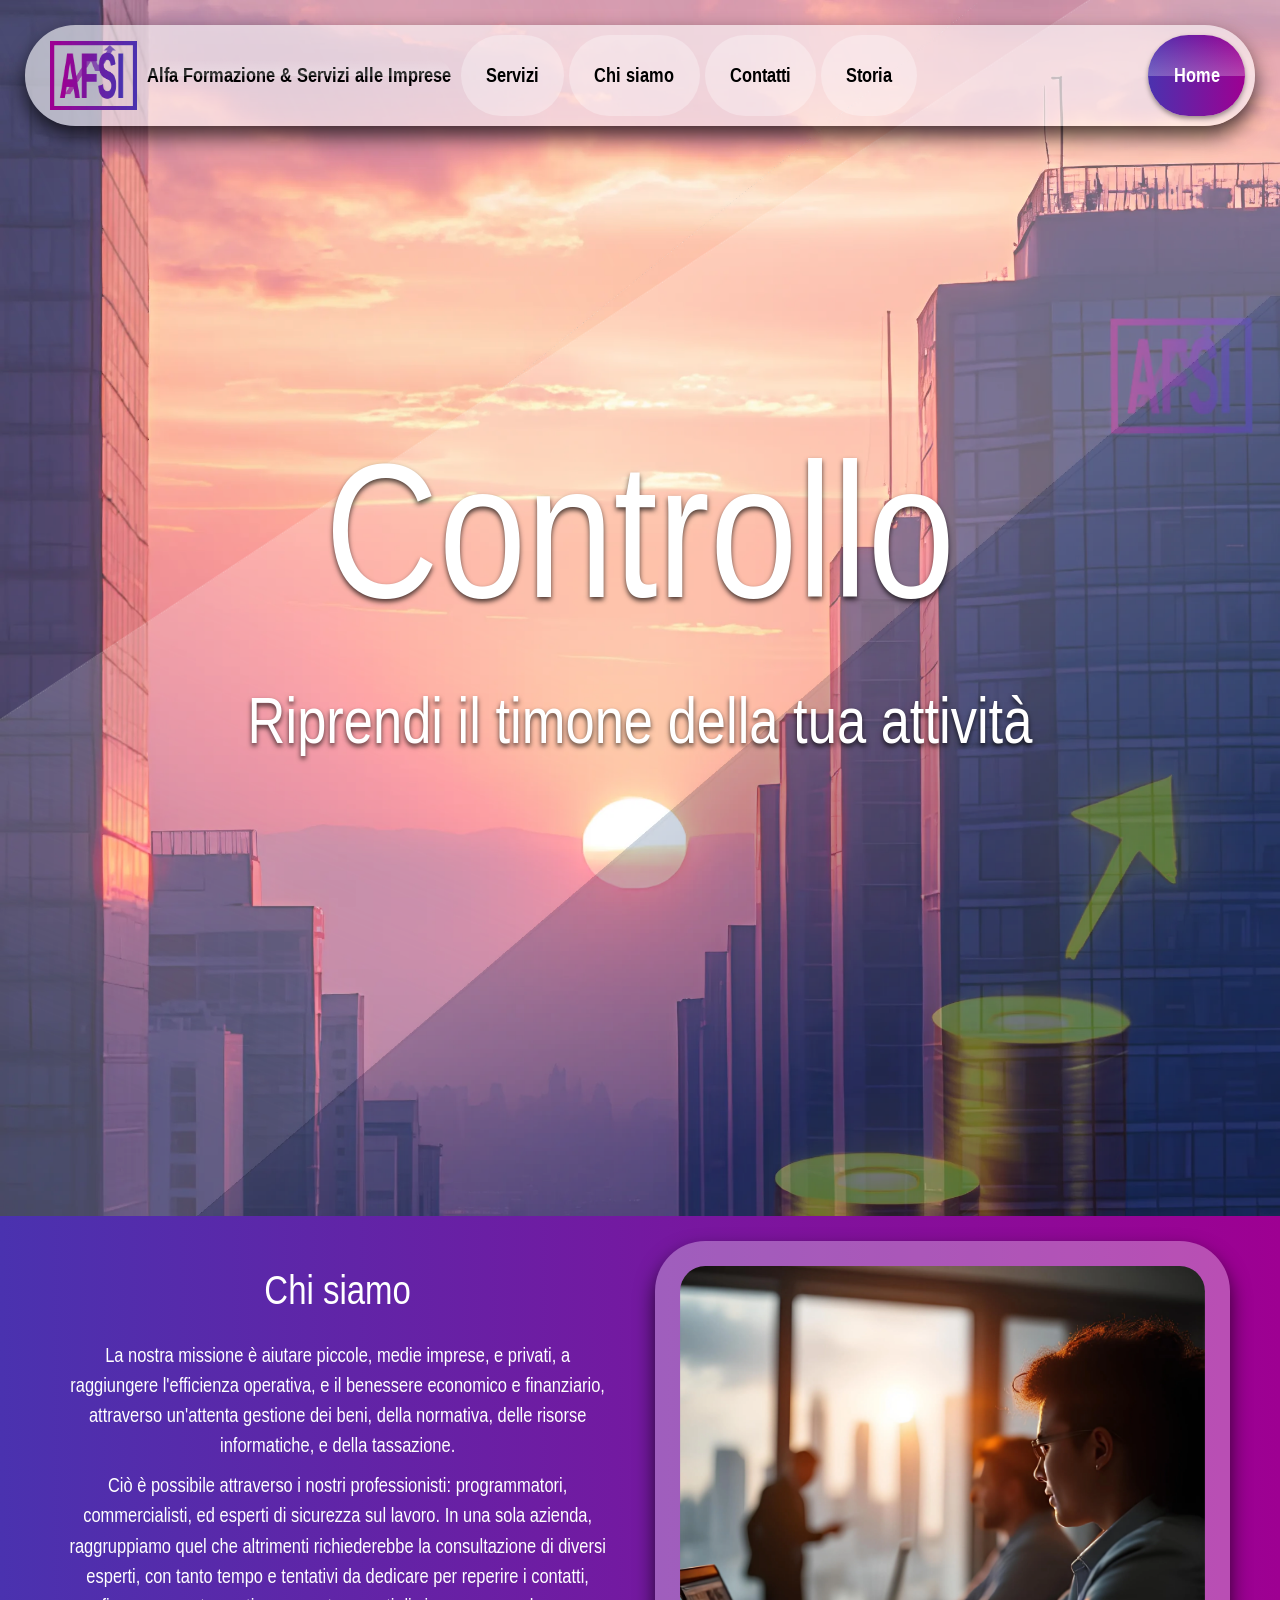
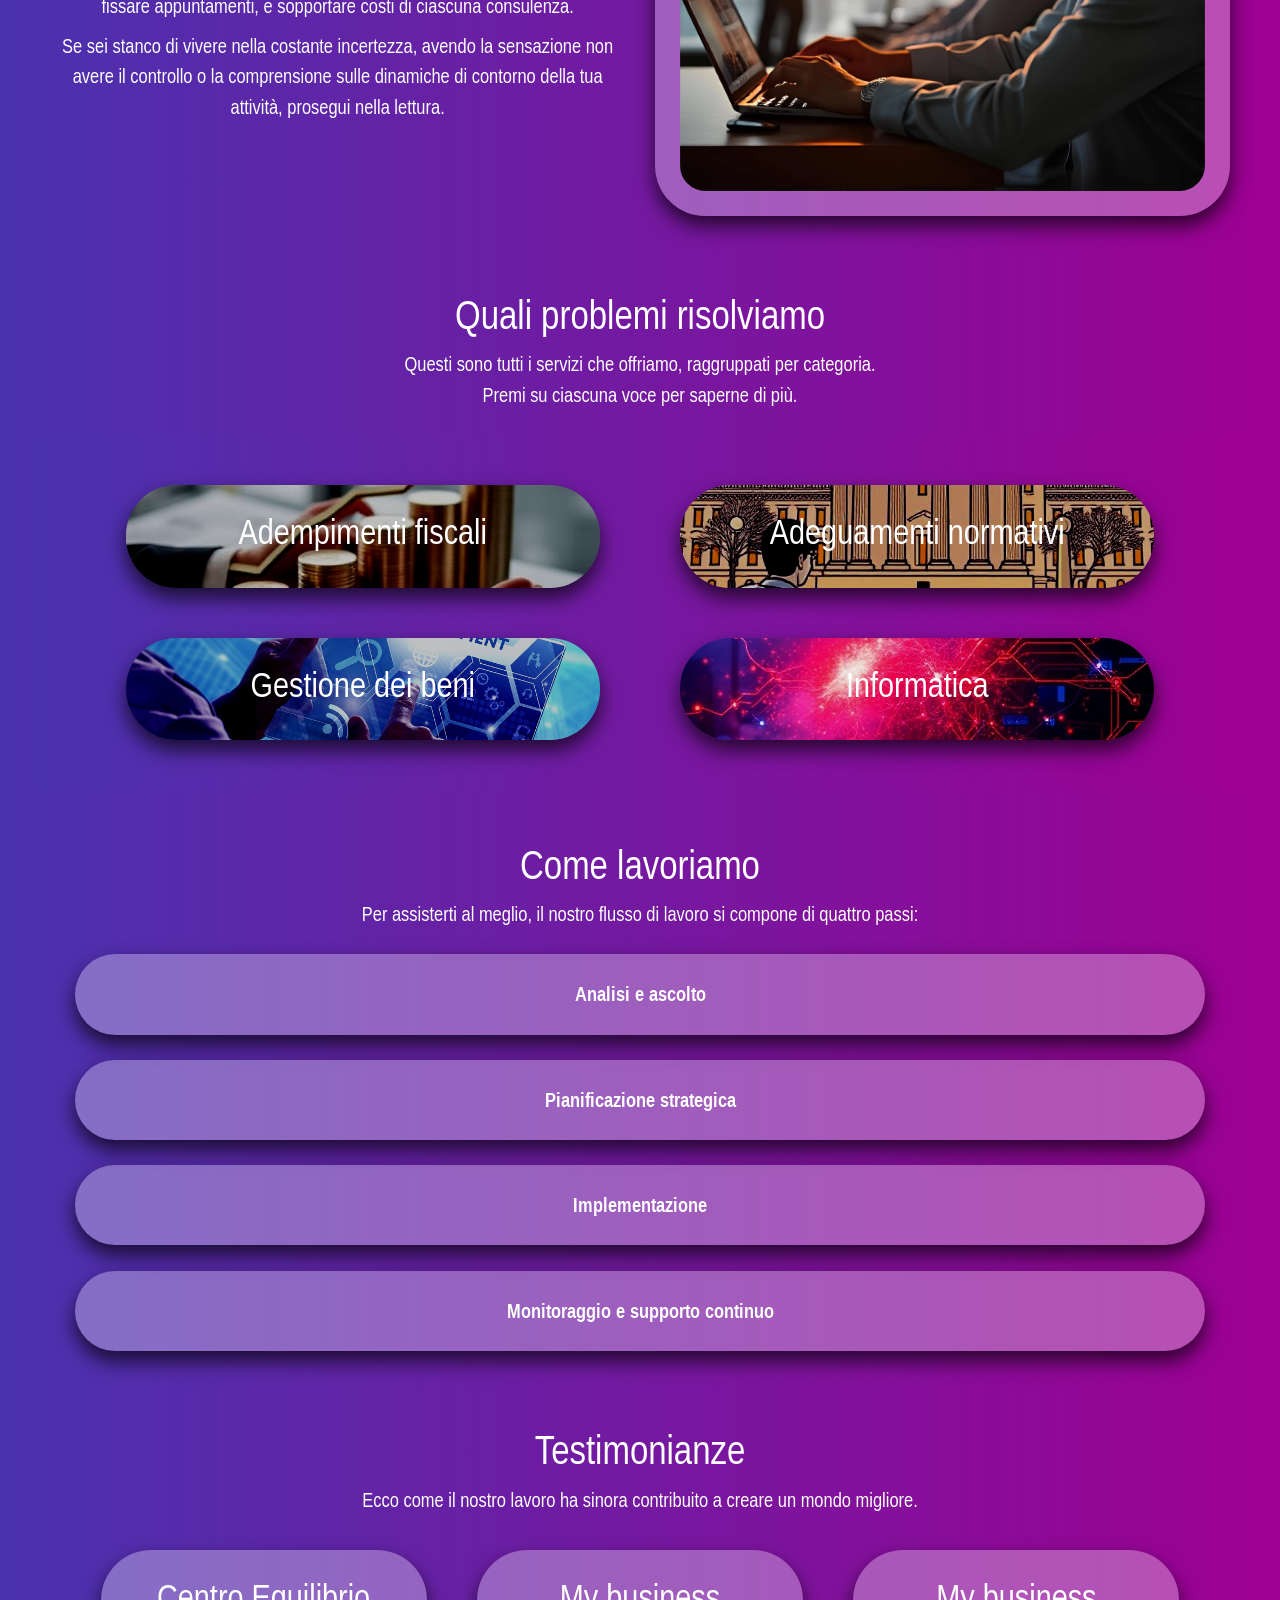
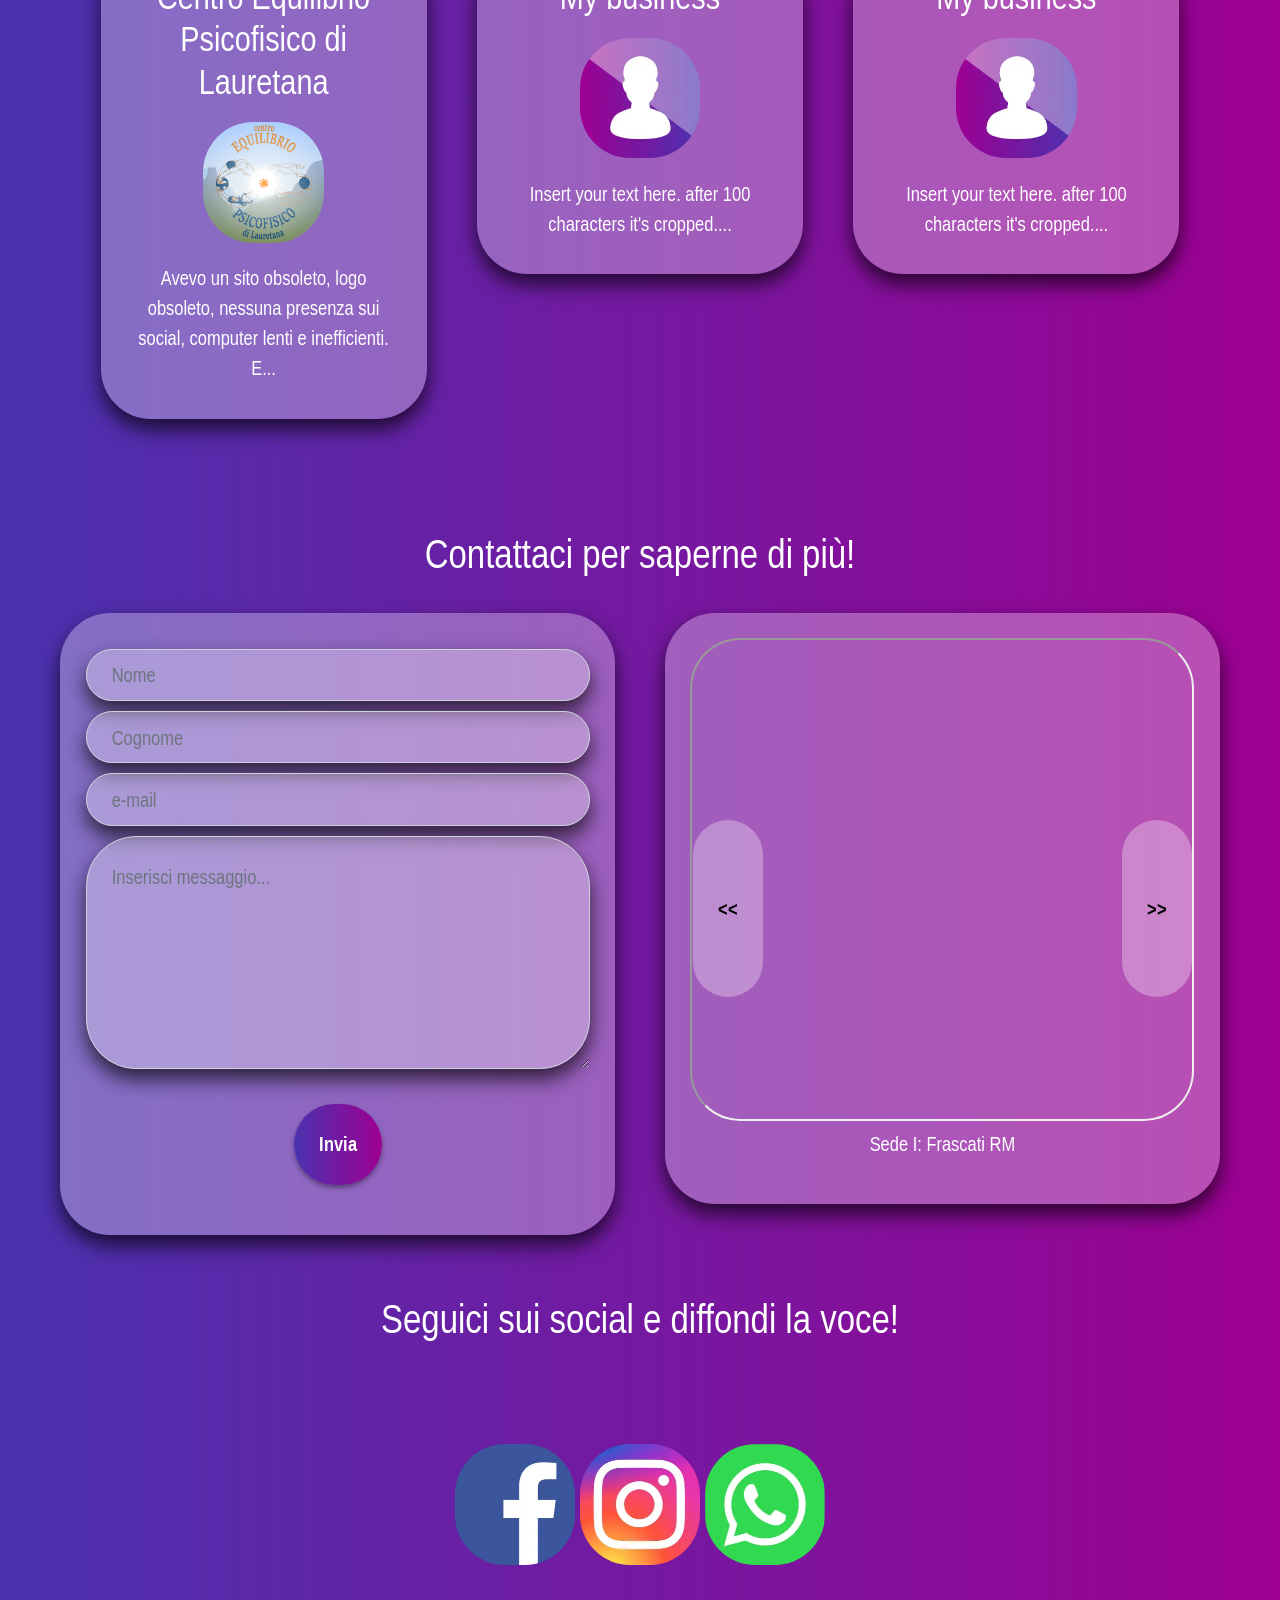
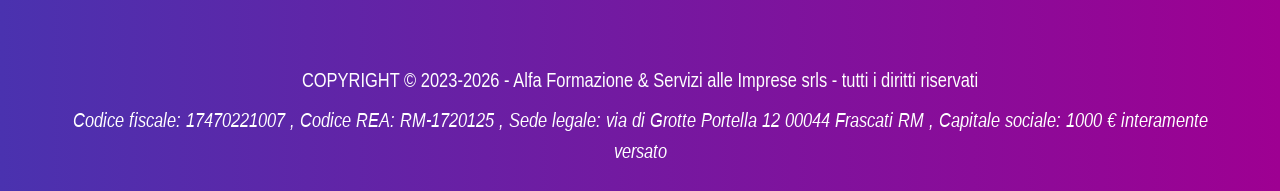
<file: index.html>
<!DOCTYPE html>
<html lang="it">
    <head>
	    <!--Designed by Damiano Martucci. Whatsapp +39 342 089 2942-->
	
		<title>Alfa Formazione E Servizi alle imprese - pagina principale</title>
		<!--this unicode charset allows to display correctly every character, including symbols, characters and accents from
        other languages, and emojis. HTML5 supports it -->
		<meta charset="utf-8"> 
		
		 <!--fundamental statement, to ensure that mobile devices screens render the website
		     appropriately, avoiding zooming out that causes the page to look “tiny but complete”.-->
		<meta name="viewport" content="width=device-width, initial-scale=1.0">
	
		<!--this webpage borrows primitive resources from Bootstrap 4. It's lighter than 5 and is enough for this project.
		    Associated dependencies need to be loaded:-->
		<link rel="stylesheet" type="text/css" href="assets/css/bootstrap.min.css">
		
		<!-- the file containing the custom styling of this page -->
		<link rel="stylesheet" type="text/css" href="assets/css/style.css">
		
		<!-- STEP 1: the scripts to handle manipulation of graphic elements -->
		<script src="assets/js/model/DataStructureUtilities.js"></script>
		<script src="assets/js/view/GraphicElementsEnabler.js"></script>
		<script src="assets/js/model/BoundsWatcher.js"></script>
		<script src="assets/js/model/FormSubmitter.js"></script>
	</head>

    <body>
	
		<!-- STEP 2: ENABLE THE GRAPHIC ELEMENTS -->
		<script>
		    const gee = new GraphicElementsEnabler();
		</script>
	
	    <!-- the main menu is added by the script -->
		
	    <div class="parallax-container" data-height_vw="95" data-requiresoverflow_width_px="0" data-canberestored_width_px="0"> 
		    <img src="assets/images/parallax/layer[0].webp" data-speed="0.35">
			<img src="assets/images/parallax/layer[1].webp" data-speed="0.7">
		
			<div class="parallax-container-title spawn-element">Controllo
			    <p class="parallax-container-text">Riprendi il timone della tua attività</p>
			</div>
		</div>
	
		
		<div id="about-us" class="common-container">
		    <div class="row">
				<div class="col-lg-6 spawn-element">
					<h2 class="add-med-spacing">Chi siamo</h2>
					<p class="add-min-spacing">
					La nostra missione è aiutare piccole, medie imprese, e privati, a raggiungere l'efficienza operativa, e il benessere 
					economico e finanziario, attraverso un'attenta gestione dei beni, della normativa, delle risorse informatiche, e della tassazione. 
					</p>
					<p class="add-min-spacing">
					Ciò è possibile attraverso i nostri professionisti: programmatori, commercialisti, ed esperti di sicurezza 
					sul lavoro. In una sola azienda, raggruppiamo quel che altrimenti richiederebbe la consultazione di diversi esperti,
					con tanto tempo e tentativi da dedicare per reperire i contatti, fissare appuntamenti, e sopportare costi di ciascuna 
					consulenza. 
					</p>
					<p class="add-min-spacing">
					Se sei stanco di vivere nella costante incertezza, avendo la sensazione non avere il controllo o la comprensione sulle 
					dinamiche di contorno della tua attività, prosegui nella lettura. 
					</p>
				</div>
				
				<div class="col-lg-6 spawn-element">
					<img class="common-overlaid-container fluid-element" src="assets/images/about-us.webp">
				</div>
			</div>
		</div>
	
		<div id="services" class="common-container">
		    <div class="add-med-vert-spacing">
			    <h2>Quali problemi risolviamo</h2>
			    Questi sono tutti i servizi che offriamo, raggruppati per categoria.<br>
				Premi su ciascuna voce per saperne di più.
			</div>

			<div class="common-container row">
				<div class="col-md-6 extractable">
					<div class="common-overlaid-container expandable-container add-med-spacing image-background spawn-element" data-image="assets/images/taxes.png">
						<div class="expandable-container-title extractable-title"><h3>Adempimenti fiscali</h3></div>
						<div class="expandable-container-content"> 
							<div class="common-overlaid-container expandable-container add-med-spacing togglable spawn-element">
								<div class="expandable-container-title">Presentazione dichiarazione dei redditi</div>
								<div class="expandable-container-content"> 
									<text>example text</text>
								</div>
							</div>
							
							<div class="common-overlaid-container expandable-container add-med-spacing togglable spawn-element">
								<div class="expandable-container-title">Presentazione di bilancio</div>
								<div class="expandable-container-content"> 
									<text>text</text>
								</div>
							</div>
						</div>
					</div>
				</div>	
			
				<div class="col-md-6 extractable">
					<div class="common-overlaid-container expandable-container add-med-spacing image-background spawn-element" data-image="assets/images/regulations.png">
						<div class="expandable-container-title extractable-title"><h3>Adeguamenti normativi</h3></div>
						<div class="expandable-container-content"> 
							<div class="common-overlaid-container expandable-container add-med-spacing togglable spawn-element">
								<div class="expandable-container-title">Sicurezza sul lavoro</div>
								<div class="expandable-container-content"> 
									<text>Si tratta di un tema cruciale nelle piccole e medie imprese, dove spesso tali norme vengono applicate
									in modo insufficiente, con la conseguenza di sanzioni, responsabilità penali, e interruzioni del servizio. 
									Offriamo consulenza e corsi di formazione per garantire il rispetto alla lettera delle norme vigenti. </text>
								</div>
							</div>			
						</div>
					</div>
				</div>	
			
				<div class="col-md-6 extractable">
					<div class="common-overlaid-container expandable-container add-med-spacing image-background spawn-element" data-image="assets/images/management.png">
						<div class="expandable-container-title extractable-title"><h3>Gestione dei beni</h3></div>
						<div class="expandable-container-content"> 
							<div class="common-overlaid-container expandable-container add-med-spacing togglable spawn-element">
								<div class="expandable-container-title">Noleggio autoveicoli</div>
								<div class="expandable-container-content"> 
									<text>Con le pressioni delle case produttrici sulla EU, possedere un veicolo sta divenendo giorno dopo giorno,
									sia per la minor durabilità che per questioni fiscali, una sfida economica difficile da vincere.<br>
									Perché dunque non avere un piano B? <a href="ltr-landing-page.html">Qui</a> puoi vedere tutte le nostre offerte.<br>
									Sono tra le più convenienti che puoi trovare, poiché abbiamo le collaborazioni giuste.<br>
									<a href="ltr-is-it-worth.html">Qui</a> invece puoi avere la spiegazione dettagliata sul noleggio a lungo termine e perché (al momento) conviene.</text>						
								</div>
							</div>	
						</div>
					</div>
				</div>	
			
				<div class="col-md-6 extractable">
					<div class="common-overlaid-container expandable-container add-med-spacing image-background spawn-element" data-image="assets/images/it.jpg">
						<div class="expandable-container-title extractable-title"><h3>Informatica</h3></div>
						<div class="expandable-container-content"> 
						
							<div class="common-overlaid-container expandable-container add-med-spacing togglable spawn-element">
								<div class="expandable-container-title">Automatizzazione di processi</div>
								<div class="expandable-container-content"> 
									<text>Sai che certe cose si possono fare solo a mano, con una serie di passi. Ma è davvero così? Ed esiste
									una soluzione migliore? Possiamo fornirti programmi personalizzati.	Così puoi concentrarti su ciò che davvero è importante.</text>
								</div>
							</div>
							
							<div class="common-overlaid-container expandable-container add-med-spacing togglable spawn-element">
								<div class="expandable-container-title">Creazione di siti internet</div>
								<div class="expandable-container-content"> 
									<text>Sebbene i social network ormai sembrino una soluzione facile e veloce per farsi conoscere, 
									possono risultare insufficienti per una impeccabile presentazione al pubblico, o una chiara comunicazione degli intenti.<br>
									Sebbene esistano ormai strumenti automatizzati di creazione di siti internet, noi li facciamo 
									ancora a mano, riga per riga, risultando in maggiore efficienza, personalizzazione delle esigenze, 
									e bassi costi di gestione annuali, permettendo così una migliore esperienza utente (UX) ad equivalenza di costi.</text>
								</div>
							</div>
						
							<div class="common-overlaid-container expandable-container add-med-spacing togglable spawn-element">
								<div class="expandable-container-title">Grafica</div>
								<div class="expandable-container-content"> 
									<text>Hai bisogno di un logo, o di un particolare elemento grafico, come una locandina?<br>
									Lo creiamo noi, a mano, in base alle tue richieste. Puoi chiedere una revisione finché non sarai 
									soddisfatto del risultato. Ti forniamo i file risultanti in formato immagine e/o vettore.</text>
								</div>
							</div>
							
							<div class="common-overlaid-container expandable-container add-med-spacing togglable spawn-element">
								<div class="expandable-container-title">Ottimizzazione e riparazione di dispositivi</div>
								<div class="expandable-container-content"> 
									<text>Possiedi dispositivi obsoleti, come computer o tecnologia analogica?<br>
									Ti è giunta l'idea di ridestinarla ad un uso nella tua attività?<br>
									Con soluzioni innovative, è possibile dare nuova vita anche a ciò che sembra ormai non averne.<br>
									Se non funziona, lo ripariamo.<br>						
									L'obsolescenza programmata è in realtà facile da combattere, garantendo sostenibilità, 
									sia per l'economia che per l'ambiente. </text>
								</div>
							</div>
						</div>
					</div>
				</div>	
			
				<!--div class="common-overlaid-container expandable-container add-med-spacing togglable spawn-element">
					<div class="expandable-container-title">Gestione Partita IVA</div>
					<div class="expandable-container-content"> 
						<text>text</text>
					</div>
				</div-->
				
				<!--div class="col-md-6 extractable">
					<div class="common-overlaid-container expandable-container add-med-spacing spawn-element">
						<div class="expandable-container-title extractable-title"><h3>CATEGORY-TITLE</h3></div>
						<div class="expandable-container-content"> 
							<div class="common-overlaid-container expandable-container add-med-spacing togglable spawn-element">
								<div class="expandable-container-title">ITEM-TITLE</div>
								<div class="expandable-container-content"> 
									<text></text>						
								</div>
							</div>	
						</div>
					</div>
				</div-->
				
			</div>
		</div>
		
		<div id="how-we-work" class="common-container">
			<h2>Come lavoriamo</h2>
			Per assisterti al meglio, il nostro flusso di lavoro si compone di quattro passi:
			
			
			<div class="common-overlaid-container expandable-container add-med-spacing togglable spawn-element">
				<div class="expandable-container-title">Analisi e ascolto</div>
				<div class="expandable-container-content"> 
					<text>Iniziamo conoscendo la tua realtà: obiettivi, punti di forza e difficoltà operative.
					Solo comprendendo a fondo la tua situazione possiamo proporti soluzioni realmente efficaci.</text>
				</div>
			</div>
			
			<div class="common-overlaid-container expandable-container add-med-spacing togglable spawn-element">
				<div class="expandable-container-title">Pianificazione strategica</div>
				<div class="expandable-container-content"> 
					<text>Creiamo un piano d’azione personalizzato che unisce aspetti fiscali, gestionali, informatici 
					e di sicurezza sul lavoro, per un approccio integrato e coerente.</text>
				</div>
			</div>
			
			<div class="common-overlaid-container expandable-container add-med-spacing togglable spawn-element">
				<div class="expandable-container-title">Implementazione</div>
				<div class="expandable-container-content"> 
					<text>I nostri professionisti mettono in pratica la strategia: ottimizzano processi, strumenti e risorse, 
					coordinandosi per garantirti un risultato concreto e misurabile.</text>
				</div>
			</div>
			
			<div class="common-overlaid-container expandable-container add-med-spacing togglable spawn-element">
				<div class="expandable-container-title">Monitoraggio e supporto continuo</div>
				<div class="expandable-container-content"> 
					<text>Non ti lasciamo solo dopo la prima fase.
					Monitoriamo i risultati e restiamo al tuo fianco per adattare le soluzioni alle nuove esigenze e opportunità.</text>
				</div>
			</div>
		</div>
		
		
		<div id="testimonials" class="common-container">
		    <h2>Testimonianze</h2>
			Ecco come il nostro lavoro ha sinora contribuito a creare un mondo migliore.
			
			<div class="row thumbnail add-med-spacing">
			
			    <div class="col-md-6 col-lg-4 extractable">
					<div class="common-overlaid-container expandable-container text-preview add-min-spacing togglable spawn-element">
						<div class="expandable-container-title extractable-title togglable-enabler font-normal flex-container wrap">
						    <h3>Centro Equilibrio Psicofisico di Lauretana</h3>
						    <img src="assets/images/users/CentroEquilibrioPsicofisico.png"></img>
						</div>
						<div class="expandable-container-content"> 
							<text>Avevo un sito obsoleto, logo obsoleto, nessuna presenza sui social, computer lenti e inefficienti. Ero senza un professionista di riferimento.
							Grazie a voi sono riuscita a riportare ordine ed efficienza nella mia rinascente attività, con un conseguente risparmio di tempo, 
							e una mente più leggera, da poter dedicare al mio lavoro. 
							<a href="https://dammartucci.github.io/CentroEquilibrioPsicofisicoLauretana/main.html">Visitami!</a></text>
						</div>
					</div>
				</div>
				
				<div class="col-md-6 col-lg-4 extractable">
					<div class="common-overlaid-container expandable-container text-preview add-min-spacing togglable spawn-element">
						<div class="expandable-container-title extractable-title togglable-enabler font-normal flex-container wrap">
						    <h3 style="width:70%">My business</h3>
						    <img src="assets/images/users/generic-user.webp"></img>
						</div>
						<div class="expandable-container-content"> 
							<text>Insert your text here. after 100 characters it's cropped.</text>
						</div>
					</div>
				</div>
				
				<div class="col-md-6 col-lg-4 extractable">
					<div class="common-overlaid-container expandable-container text-preview add-min-spacing togglable spawn-element">
						<div class="expandable-container-title extractable-title togglable-enabler font-normal flex-container wrap">
						    <h3 style="width:70%">My business</h3>
						    <img src="assets/images/users/generic-user.webp"></img>
						</div>
						<div class="expandable-container-content"> 
							<text>Insert your text here. after 100 characters it's cropped.</text>
						</div>
					</div>
				</div>
			
				
				
			</div>
		</div>
		
		<div id="contact-us" class="common-container">
		    <h2 class="add-med-vert-spacing">Contattaci per saperne di più!</h2>
		    <div class="row">
			    <div class="col-md-6">
			        <div id="inserts-form-here" class="common-overlaid-container add-min-spacing togglable spawn-element"></div>
				</div>
				<div class="col-md-6">
			        <div id="inserts-gmaps-frame-here" class="common-overlaid-container add-min-spacing spawn-element"></div>
				</div>
			</div>
		</div>
		
		<!-- the footer note is added by the script -->
	
	</body>
</html>
</file>
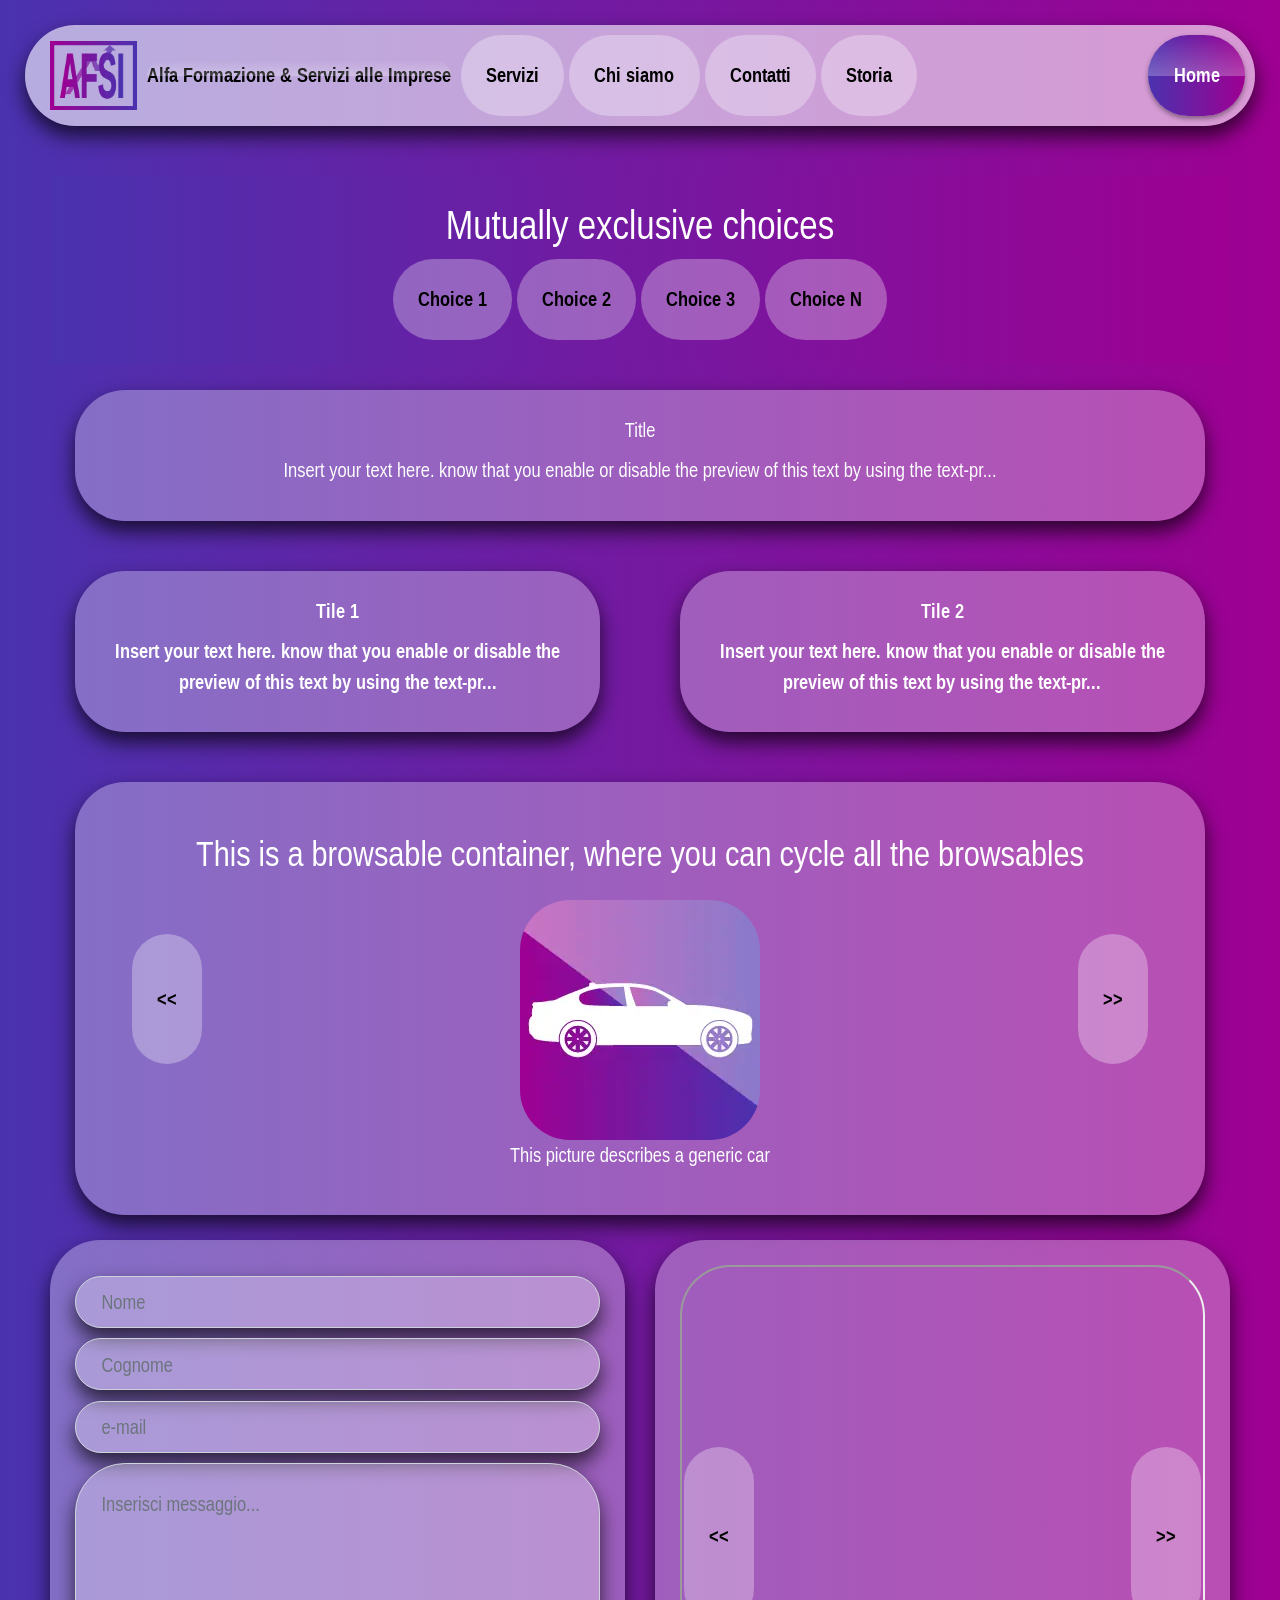
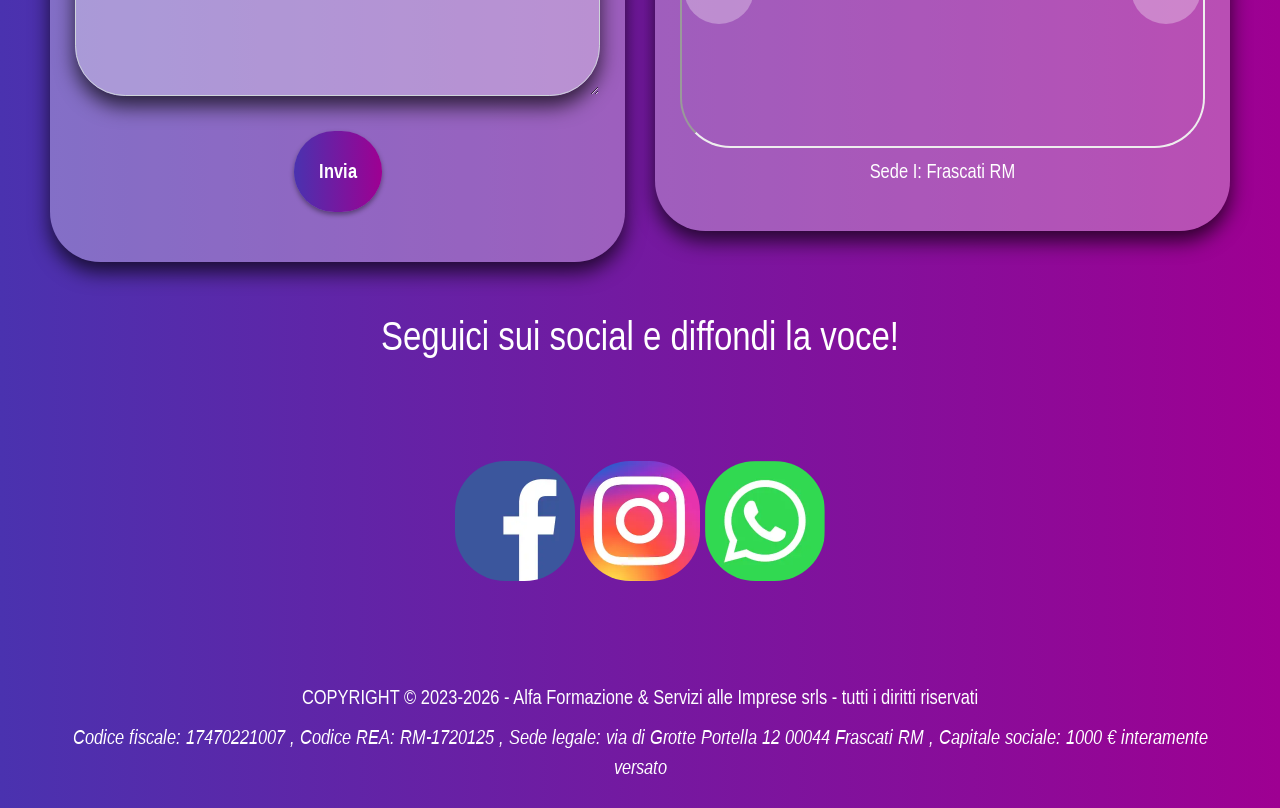
<file: generic-page.html>
<!DOCTYPE html>
<html lang="it">
    <head>
	    <!--Designed by Damiano Martucci. Whatsapp +39 342 089 2942-->
	
		<title>Alfa Formazione E Servizi alle imprese - insert page name here</title>
		<!--this unicode charset allows to display correctly every character, including symbols, characters and accents from
        other languages, and emojis. HTML5 supports it -->
		<meta charset="utf-8"> 
		
		 <!--fundamental statement, to ensure that mobile devices screens render the website
		     appropriately, avoiding zooming out that causes the page to look “tiny but complete”.-->
		<meta name="viewport" content="width=device-width, initial-scale=1.0">
	
		<!--this webpage borrows primitive resources from Bootstrap 4. It's lighter than 5 and is enough for this project.
		    Associated dependencies need to be loaded:-->
		<link rel="stylesheet" type="text/css" href="assets/css/bootstrap.min.css">
		
		<!-- the file containing the custom styling of this page -->
		<link rel="stylesheet" type="text/css" href="assets/css/style.css">
		
		<!--Additional logic and resources-->
		
		
		<!-- STEP 1: the scripts to handle manipulation of graphic elements -->
		<script src="assets/js/model/DataStructureUtilities.js"></script>
		<script src="assets/js/view/GraphicElementsEnabler.js"></script>
		<script src="assets/js/model/BoundsWatcher.js"></script>
		<script src="assets/js/model/FormSubmitter.js"></script>
	</head>

    <body>
	
		<!-- STEP 2: ENABLE THE GRAPHIC ELEMENTS -->
		<script>
		    const gee = new GraphicElementsEnabler();
		</script>
	
	    <!-- the main menu is added by the script -->
		
	    <div class="common-container">
		    <div class="add-hig-vert-spacing"></div>
		</div>
	
		<div class="common-container">
		<!-- insert your contents here -->
		
		    <div class="common-container togglables-xor-container">
			    <h2>Mutually exclusive choices</h2>
			    <button class="common-menu-button togglable-button">Choice 1</button>
				<button class="common-menu-button togglable-button">Choice 2</button>
				<button class="common-menu-button togglable-button">Choice 3</button>
				<button class="common-menu-button togglable-button">Choice N</button>
			</div>
		
			<div class="common-overlaid-container expandable-container text-preview add-med-spacing spawn-element">
				<div class="expandable-container-title font-normal">Title</div>
				<div class="expandable-container-content"> 
					<text>Insert your text here. know that you enable or disable the preview of this text by using the text-preview class</text>
				</div>
			</div>
			
			<div class="row">
			    <div class="extractable col-md-6">
					<div class="common-overlaid-container expandable-container text-preview togglable add-med-spacing spawn-element">
						<div class="expandable-container-title togglable-enabler extractable-title">Tile 1</div>
						<div class="expandable-container-content"> 
							<text>Insert your text here. know that you enable or disable the preview of this text by using the text-preview class
							Note that this item can be toggled only by clicking on the title!</text>
						</div>
					</div>
				</div>	
				
				<div class="extractable col-md-6">
				    <div class="common-overlaid-container expandable-container text-preview togglable togglable-on-sides add-med-spacing spawn-element">
						<div class="expandable-container-title extractable-title">Tile 2</div>
						<div class="expandable-container-content"> 
							<text>Insert your text here. know that you enable or disable the preview of this text by using the text-preview class.
							Note that this item can be toggled only by clicking on sides.</text>
						</div>
					</div>	
				</div>	
			</div>
			
			<div class="common-overlaid-container browsable-container add-med-spacing">
			    <h3 class="add-med-spacing">This is a browsable container, where you can cycle all the browsables</h3>
			    <div class="browsables">
					<img src="assets/images/cars/generic-car.webp"></img>
					<img src="assets/images/users/generic-user.webp"></img>
					<img src="assets/images/events/generic-event.webp"></img>
				</div>
				<div class="browsables">
				    <p>This picture describes a generic car</p>
				    <p>This picture instead a generic user</p>
					<p>This picture instead a generic event</p>
				</div>
			</div>
			
			<div class="row">
			    <div class="col-md-6">
			        <div id="inserts-form-here" class="common-overlaid-container togglable spawn-element"></div>
				</div>
				<div class="col-md-6">
			        <div id="inserts-gmaps-frame-here" class="common-overlaid-container spawn-element"></div>
				</div>
			</div>
		</div>
		
		<!-- the footer note is added by the script -->
	
	</body>
</html>
</file>
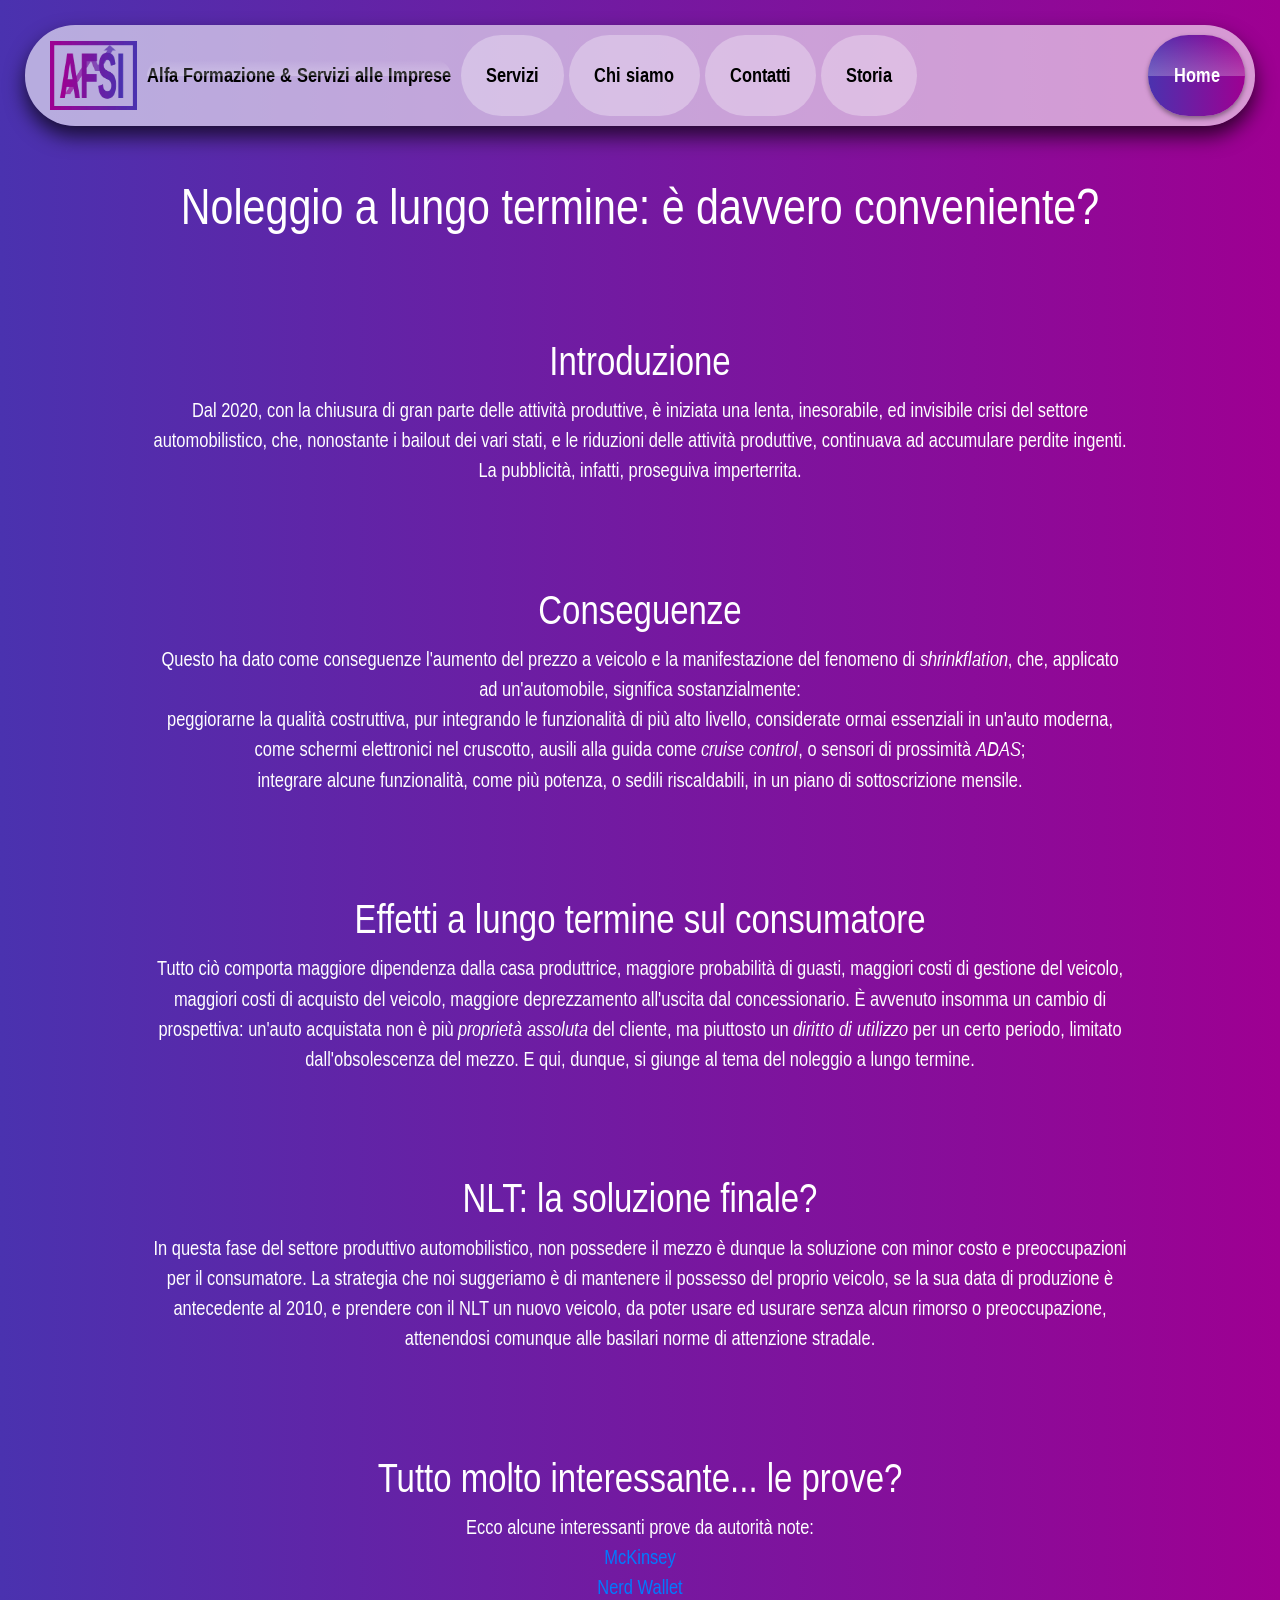
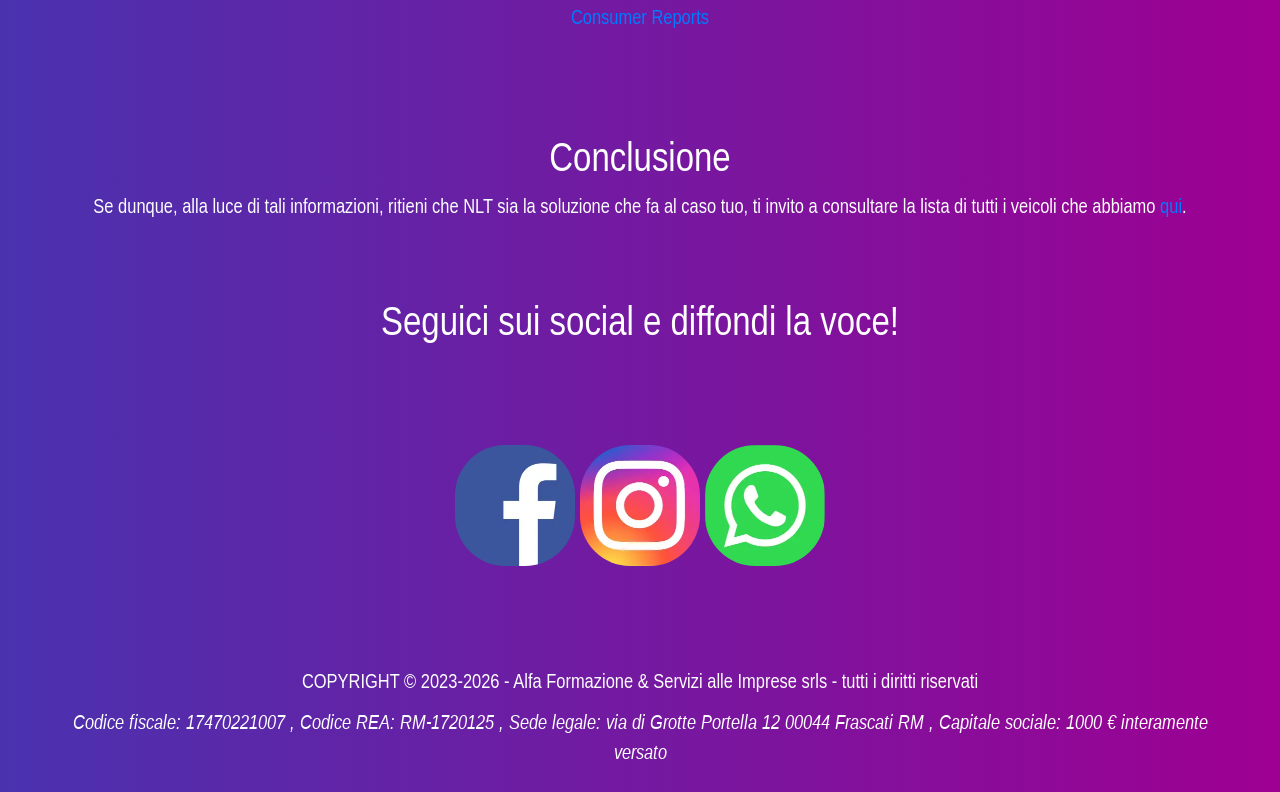
<file: ltr-is-it-worth.html>
<!DOCTYPE html>
<html lang="it">
    <head>
	    <!--Designed by Damiano Martucci. Whatsapp +39 342 089 2942-->
	
		<title>Alfa Formazione E Servizi alle imprese - NLT: vale la pena?</title>
		<!--this unicode charset allows to display correctly every character, including symbols, characters and accents from
        other languages, and emojis. HTML5 supports it -->
		<meta charset="utf-8"> 
		
		 <!--fundamental statement, to ensure that mobile devices screens render the website
		     appropriately, avoiding zooming out that causes the page to look “tiny but complete”.-->
		<meta name="viewport" content="width=device-width, initial-scale=1.0">
	
		<!--this webpage borrows primitive resources from Bootstrap 4. It's lighter than 5 and is enough for this project.
		    Associated dependencies need to be loaded:-->
		<link rel="stylesheet" type="text/css" href="assets/css/bootstrap.min.css">
		
		<!-- the file containing the custom styling of this page -->
		<link rel="stylesheet" type="text/css" href="assets/css/style.css">
		
		<!--Additional logic and resources-->
		
		
		<!-- STEP 1: the scripts to handle manipulation of graphic elements -->
		<script src="assets/js/model/DataStructureUtilities.js"></script>
		<script src="assets/js/view/GraphicElementsEnabler.js"></script>
		<script src="assets/js/model/BoundsWatcher.js"></script>
		<script src="assets/js/model/FormSubmitter.js"></script>
	</head>

    <body>
	
		<!-- STEP 2: ENABLE THE GRAPHIC ELEMENTS -->
		<script>
		    const gee = new GraphicElementsEnabler();
		</script>
	
	    <!-- the main menu is added by the script -->
		
	    <div class="common-container">
		    <div class="add-hig-vert-spacing"></div>
		</div>
	
		<div class="common-container">
		<!-- insert your contents here -->
		
		    <h1>Noleggio a lungo termine: è davvero conveniente?</h1>
			
			<div class="add-hig-spacing">
				<h2>Introduzione</h2>
				
				Dal 2020, con la chiusura di gran parte delle attività produttive, è iniziata una lenta, inesorabile, ed 
				invisibile crisi del settore automobilistico, che, nonostante i bailout dei vari stati, e le riduzioni delle
				attività produttive, continuava ad accumulare perdite ingenti. La pubblicità, infatti, proseguiva imperterrita. 
			</div>
			
			<div class="add-hig-spacing">
				<h2>Conseguenze</h2>
				
				Questo ha dato come conseguenze l'aumento del prezzo a veicolo e la manifestazione del fenomeno di <i>shrinkflation</i>, 
				che, applicato ad un'automobile, significa sostanzialmente:<br>
				peggiorarne la qualità costruttiva, pur integrando le funzionalità di più alto livello, considerate ormai essenziali in 
				un'auto moderna, come schermi elettronici nel cruscotto, ausili alla guida come <i>cruise control</i>, o sensori di prossimità <i>ADAS</i>;<br>
				integrare alcune funzionalità, come più potenza, o sedili riscaldabili, in un piano di sottoscrizione mensile. 
		    </div>
			
			<div class="add-hig-spacing">
				<h2>Effetti a lungo termine sul consumatore</h2>
				Tutto ciò comporta maggiore dipendenza dalla casa produttrice, maggiore probabilità di guasti, maggiori costi di gestione del 
				veicolo, maggiori costi di acquisto del veicolo, maggiore deprezzamento all'uscita dal concessionario. È avvenuto insomma un cambio 
				di prospettiva: un'auto acquistata non è più <i>proprietà assoluta</i> del cliente, ma piuttosto un <i>diritto di utilizzo</i> 
				per un certo periodo, limitato dall'obsolescenza del mezzo. E qui, dunque, si giunge al tema del noleggio a lungo termine. 
			</div>
			
			<div class="add-hig-spacing">
				<h2>NLT: la soluzione finale?</h2>
				In questa fase del settore produttivo automobilistico, non possedere il mezzo è dunque la soluzione con minor costo e preoccupazioni
				per il consumatore. La strategia che noi suggeriamo è di mantenere il possesso del proprio veicolo, se la sua data di produzione è antecedente
				al 2010, e prendere con il NLT un nuovo veicolo, da poter usare ed usurare senza alcun rimorso o preoccupazione, attenendosi comunque
				alle basilari norme di attenzione stradale. 
		    </div>
			
			<div class="add-hig-spacing">
			    <h2>Tutto molto interessante... le prove?</h2>
			    Ecco alcune interessanti prove da autorità note:<br>
				<a href="https://www.mckinsey.com/industries/automotive-and-assembly/our-insights/from-owner-to-user-why-consumers-want-more-flexible-car-access-models">
				McKinsey
				</a><br>
				<a href="https://www.nerdwallet.com/article/loans/auto-loans/leasing-buying-costs">
				Nerd Wallet
				</a><br>
				<a href="https://www.consumerreports.org/cars/buying-a-car/leasing-vs-buying-a-new-car-a9135602164">
				Consumer Reports
				</a>
			</div>
			
			
			<div class="add-med-spacing">
			    <h2>Conclusione</h2>
			    Se dunque, alla luce di tali informazioni, ritieni che NLT sia la soluzione che fa al caso tuo, ti invito a consultare 
				la lista di tutti i veicoli che abbiamo <a href="ltr-landing-page.html">qui</a>.
			</div>
			
		</div>
		
		<!-- the footer note is added by the script -->
	
	</body>
</html>
</file>
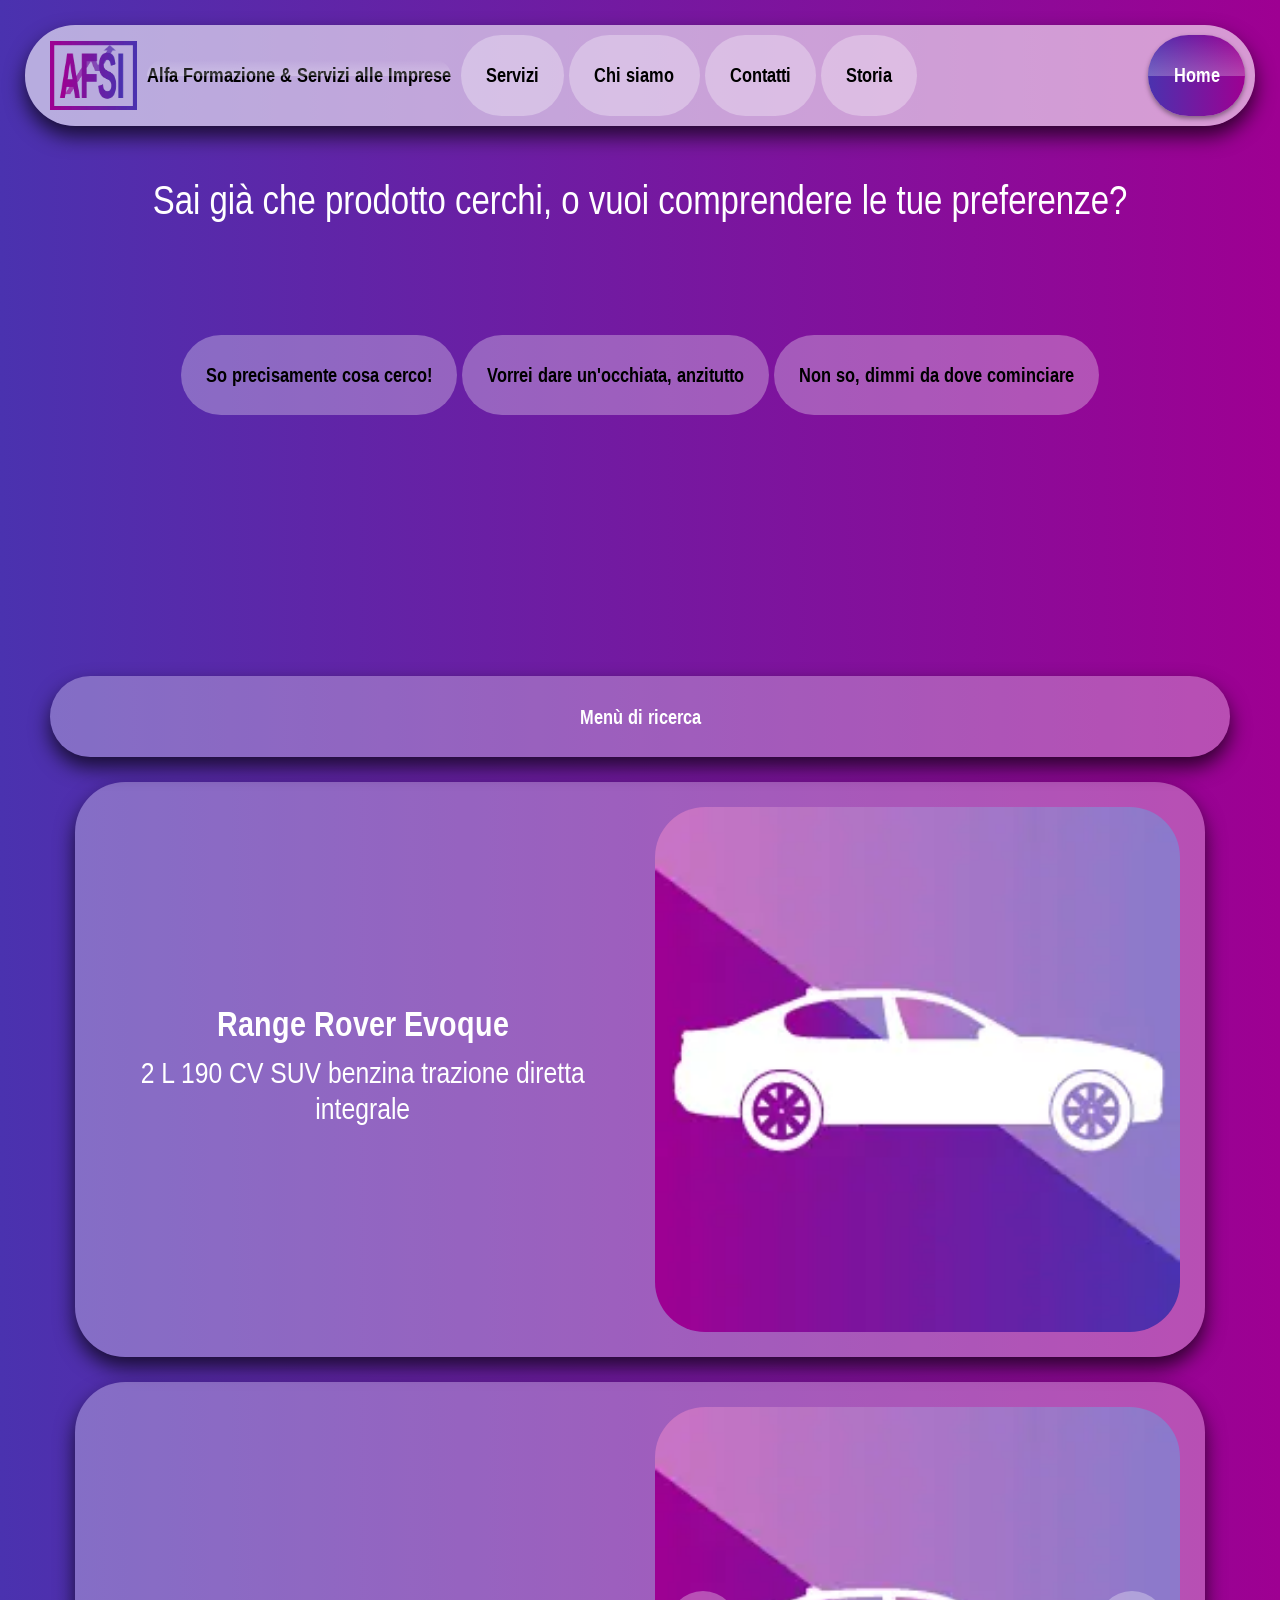
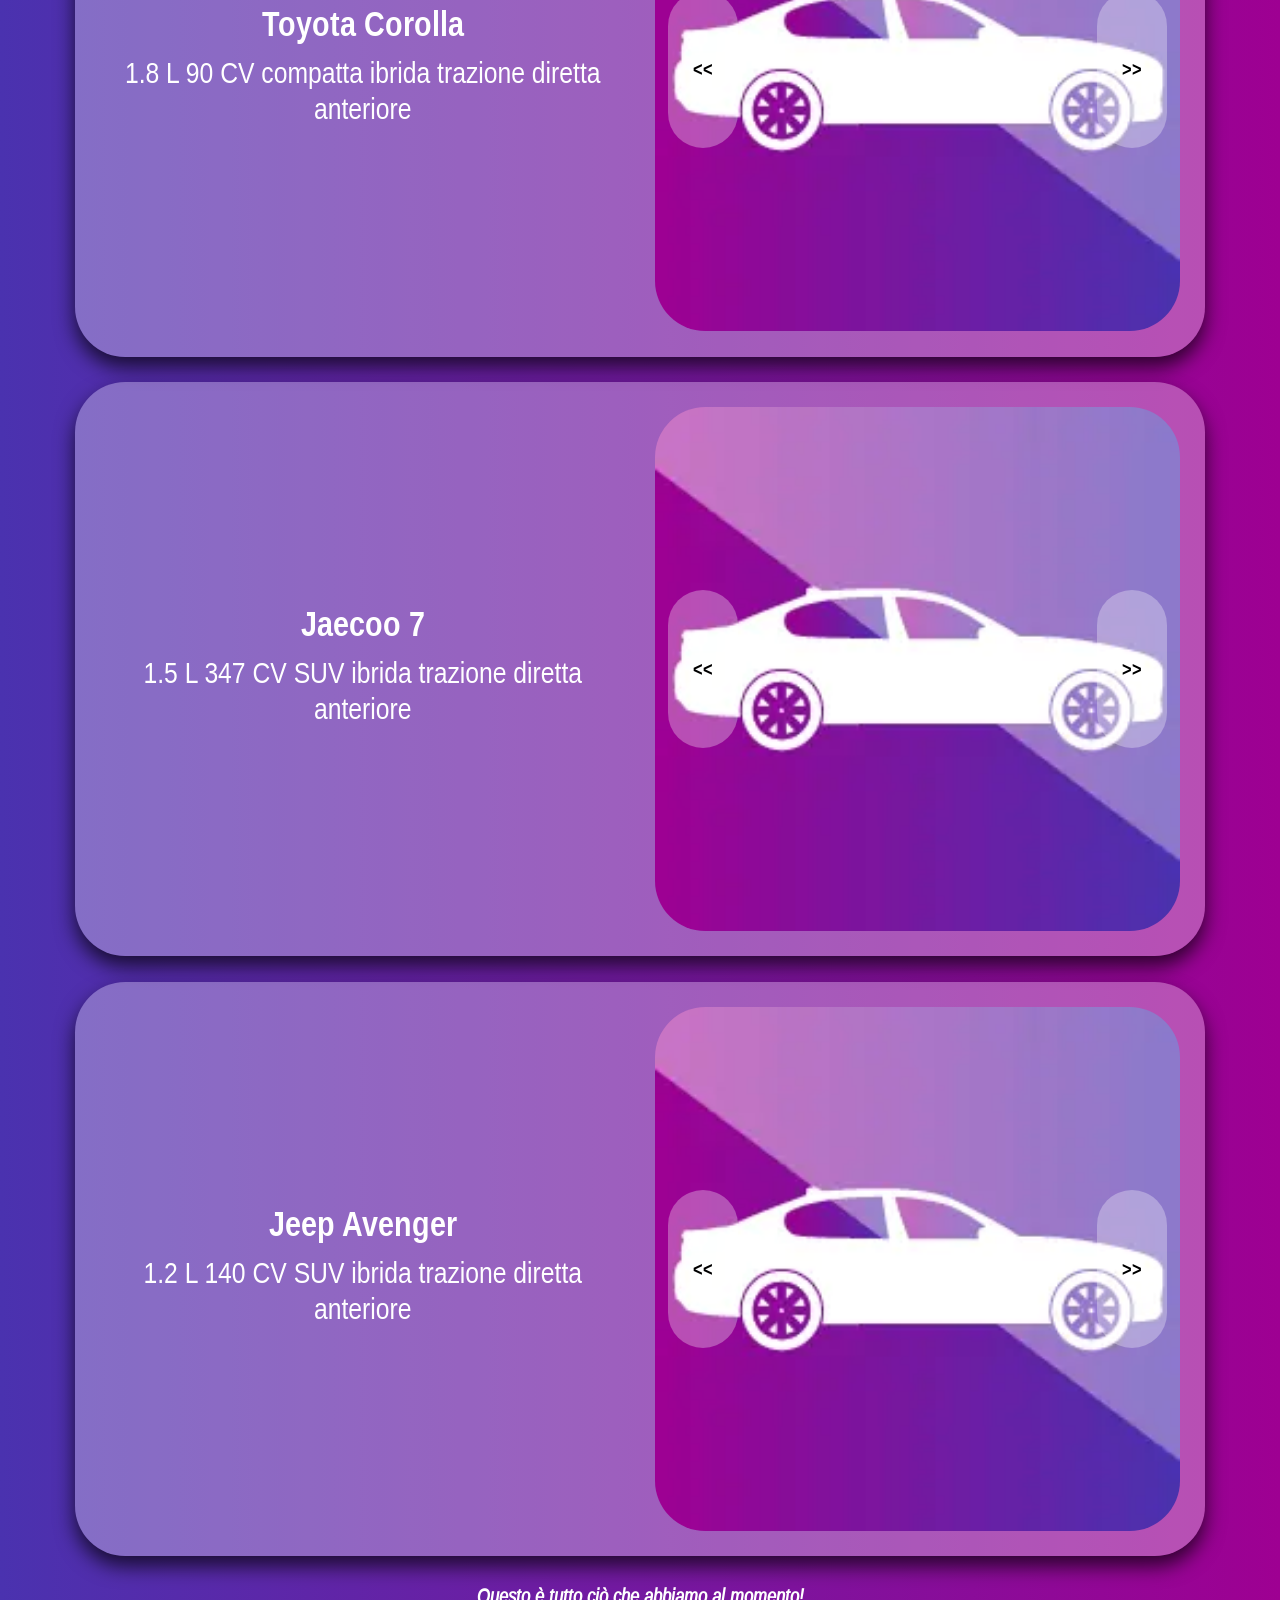
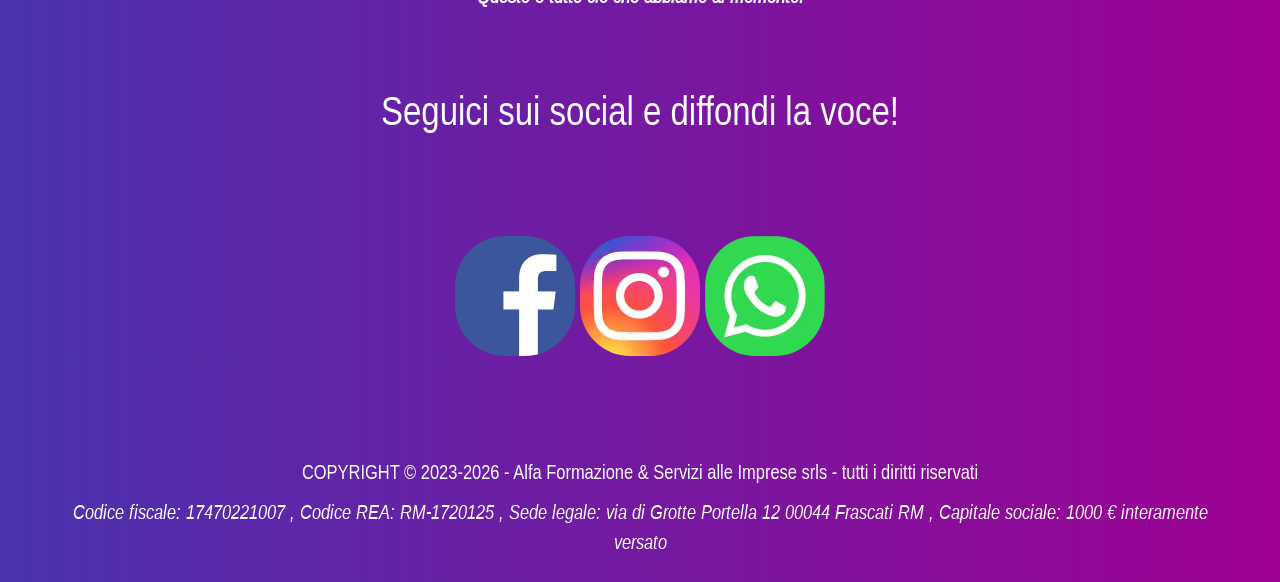
<file: ltr-landing-page.html>
<!DOCTYPE html>
<html lang="it">
    <head>
	    <!--Designed by Damiano Martucci. Whatsapp +39 342 089 2942-->
	
		<title>Alfa Formazione E Servizi alle imprese - Introduzione al Noleggio Autoveicoli</title>
		<!--this unicode charset allows to display correctly every character, including symbols, characters and accents from
        other languages, and emojis. HTML5 supports it -->
		<meta charset="utf-8"> 
		
		 <!--fundamental statement, to ensure that mobile devices screens render the website
		     appropriately, avoiding zooming out that causes the page to look “tiny but complete”.-->
		<meta name="viewport" content="width=device-width, initial-scale=1.0">
	
		<!--this webpage borrows primitive resources from Bootstrap 4. It's lighter than 5 and is enough for this project.
		    Associated dependencies need to be loaded:-->
		<link rel="stylesheet" type="text/css" href="assets/css/bootstrap.min.css">
		
		<!-- the file containing the custom styling of this page -->
		<link rel="stylesheet" type="text/css" href="assets/css/style.css">
		
		<!--Additional logic and resources-->
		<script src="assets/js/viewmodel/DecentralizedServer.js"></script>
		<script src="assets/js/viewmodel/DataBaseViewer.js"></script>
		<script src="assets/js/model/DataStructureUtilities.js"></script>
		<script src="assets/js/view/DataRenderingUtilities.js"></script>
		<script src="assets/js/view/SpinnerModel.js"></script>
		<script src="assets/js/view/SpinnerPicker.js"></script>
		<script src="assets/js/view/SpinnerPickerFactory.js"></script>
		<script src="assets/js/view/Survey.js"></script>
		
		<!-- STEP 1: the scripts to handle manipulation of graphic elements -->
		<script src="assets/js/view/GraphicElementsEnabler.js"></script>
		<script src="assets/js/model/BoundsWatcher.js"></script>
		<script src="assets/js/model/FormSubmitter.js"></script>
	</head>

    <body>
	
		<!-- STEP 2: ENABLE THE GRAPHIC ELEMENTS -->
		<script>
		    const gee = new GraphicElementsEnabler();
		</script>
	
	    <!-- the main menu is added by the script -->
		
	    <div class="common-container">
		    <div class="add-hig-vert-spacing"></div>
		</div>
		
		<div id="display-db" class="common-container"> 
		    <h2>Sai già che prodotto cerchi, o vuoi comprendere le tue preferenze?</h2>
		
			<div class="togglables-xor-container add-hig-vert-spacing"> 			
				<button id="btn-src" class="common-menu-button togglable-button add-min-vert-spacing spawn-element">So precisamente cosa cerco!</button>
				<button id="btn-exp" class="common-menu-button togglable-button add-min-vert-spacing spawn-element">Vorrei dare un'occhiata, anzitutto</button>
				<button id="btn-idk" class="common-menu-button togglable-button add-min-vert-spacing spawn-element">Non so, dimmi da dove cominciare</button>
			</div>
			
			<div id="inserts-search-bar-here-proxy" class="common-container no-background add-hig-vert-spacing"></div>
		    <div id="inserts-search-bar-here" class="search-bar-pos">Inizializzazione in corso...</div>	
			<div id="inserts-feed-here" class="add-med-vert-spacing"></div>		
		</div>
		
		<!-- the footer note is added by the script -->
	</body>
	
	<script>
	    const dv = new CarLTRDataBaseViewer();
	    const ds = new DecentralizedServer(dv);
		const sr = new Survey();
		(async() => {
		    await dv.loadAdditionalResources();        //must be first, else other tasks may finish earlier
			await ds.loadArchive("assets/js/model/CarLTRDataBase-it.json");
			ds.initializeSearchBarAndFeed("inserts-search-bar-here","inserts-feed-here");
		})();			
	
		document.getElementById("btn-src").addEventListener("click",()=>{
			window.location.href="#inserts-search-bar-here-proxy";
			alert("Effettua pure la ricerca usando la barra!\nAbilita il campo di ricerca premendo sul suo nome, poi inserisci i valori associati");
		});
		document.getElementById("btn-exp").addEventListener("click",()=>{
			window.location.href="#inserts-search-bar-here";
		});
		document.getElementById("btn-idk").addEventListener("click",()=>{
			(async() => {
				await sr.loadSurvey("assets/js/model/survey-it.json");		
                window.location.href="#inserts-search-bar-here-proxy";
				ds.setDisplayElementsDynamically(false,"inserts-feed-here");
				let data = await sr.displaySurvey("inserts-feed-here");
                ds.applyFiltersResolvingType(data);				
                ds.setDisplayElementsDynamically(true,"inserts-feed-here");	
				ds.repaint("inserts-feed-here");
			})();		
		});
	</script>
</html>
</file>
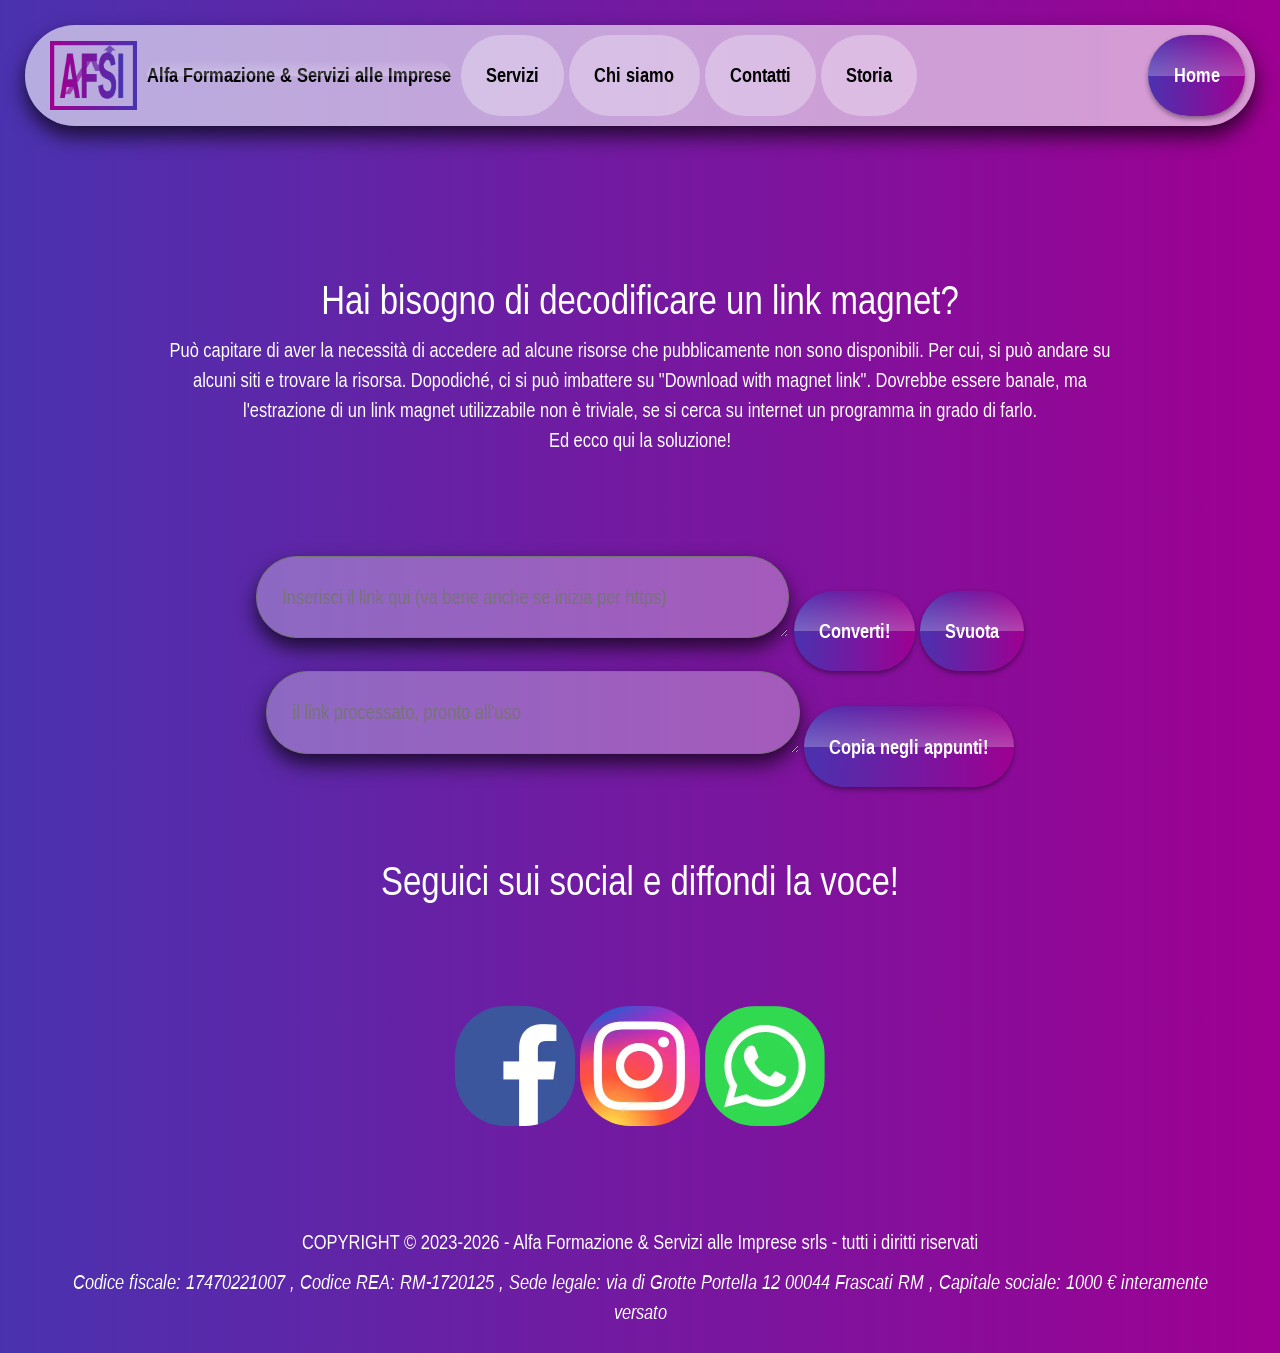
<file: magnet-links-decoder.html>
<!DOCTYPE html>
<html lang="it">
    <head>
	    <!--Designed by Damiano Martucci. Whatsapp +39 342 089 2942-->
	
		<title>Alfa Formazione E Servizi alle imprese - decodificatore di link magnet</title>
		<!--this unicode charset allows to display correctly every character, including symbols, characters and accents from
        other languages, and emojis. HTML5 supports it -->
		<meta charset="utf-8"> 
		
		 <!--fundamental statement, to ensure that mobile devices screens render the website
		     appropriately, avoiding zooming out that causes the page to look “tiny but complete”.-->
		<meta name="viewport" content="width=device-width, initial-scale=1.0">
	
		<!--this webpage borrows primitive resources from Bootstrap 4. It's lighter than 5 and is enough for this project.
		    Associated dependencies need to be loaded:-->
		<link rel="stylesheet" type="text/css" href="assets/css/bootstrap.min.css">
		
		<!-- the file containing the custom styling of this page -->
		<link rel="stylesheet" type="text/css" href="assets/css/style.css">
		
		<!--Additional logic and resources-->
		
		
		<!-- STEP 1: the scripts to handle manipulation of graphic elements -->
		<script src="assets/js/model/DataStructureUtilities.js"></script>
		<script src="assets/js/view/GraphicElementsEnabler.js"></script>
		<script src="assets/js/model/BoundsWatcher.js"></script>
		<script src="assets/js/model/FormSubmitter.js"></script>
	</head>

    <body>
	
		<!-- STEP 2: ENABLE THE GRAPHIC ELEMENTS -->
		<script>
		    const gee = new GraphicElementsEnabler();
		</script>
	
	    <!-- the main menu is added by the script -->
		
	    <div class="common-container">
		    <div class="add-hig-spacing"></div>
		</div>
	
		<div class="common-container">
		<!-- insert your contents here -->
		
		   <div class="add-hig-spacing spawn-element">
		       <h2>Hai bisogno di decodificare un link magnet?</h2>
		       Può capitare di aver la necessità di accedere ad alcune risorse che pubblicamente non sono disponibili.  
			   Per cui, si può andare su alcuni siti e trovare la risorsa. Dopodiché, ci si può imbattere su 
			   "Download with magnet link". Dovrebbe essere banale, ma l'estrazione di un link magnet utilizzabile non 
			   è triviale, se si cerca su internet un programma in grado di farlo.<br>Ed ecco qui la soluzione!
		   </div>
		   
		   <div>
				<textarea id="input" class="common-overlaid-container spawn-element" rows="1" cols="64" placeholder="Inserisci il link qui (va bene anche se inizia per https)"></textarea>
				<button id="convert" class="common-container common-button">Converti!</button>
				<button id="reset"   class="common-container common-button">Svuota</button>
		   </div>
		   
		   <div>
				<textarea id="output" class="common-overlaid-container spawn-element" rows="1" cols="64" placeholder="il link processato, pronto all'uso"></textarea>
				<button id="copy" class="common-container common-button">Copia negli appunti!</button> 
		   </div>
		   
		   <p id="status"></p>
		   
		</div>
		
		<!-- the footer note is added by the script -->
	</body>
	
	<script>
	    let input 	= document.getElementById("input");
		let convert = document.getElementById("convert");
		let reset   = document.getElementById("reset");
		
		let output  = document.getElementById("output");
		let copy 	= document.getElementById("copy");
		
		let status  = document.getElementById("status");
		
		reset.addEventListener("click", () =>{
		    input.value = "";
			status.innerHTML = "";
		});
		
		convert.addEventListener("click", () =>{
		    output.value = decodeMagnetLink(input.value);
			status.innerHTML = "";
		});
	
		copy.addEventListener("click", () =>{
		    output.select();
			output.setSelectionRange(0,output.value.length);
			
			document.execCommand("copy");
			status.innerHTML = "Copiato negli appunti!";
		});
		
		function decodeMagnetLink(link){
			link = link.split("magnet")[1];
			
			if(!link)
			    return "Attenzione, non è un magnet link!";
			
			
			link = link.replace(/%25/g,"%");  //handle the nested % character FIRSTLY!
			
			link = link.replace(/%20/g," ");
			link = link.replace(/%21/g,"!");
			link = link.replace(/%22/g,`"`);
			link = link.replace(/%23/g,"#");
			link = link.replace(/%24/g,"$");
			link = link.replace(/%26/g,"&");
			link = link.replace(/%27/g,"'");
			link = link.replace(/%28/g,"(");
			link = link.replace(/%29/g,")");
			link = link.replace(/%2A/g,"*");
			link = link.replace(/%2B/g,"+");
			link = link.replace(/%2C/g,",");
			link = link.replace(/%2F/g,`/`);
			link = link.replace(/%3A/g,":");
			link = link.replace(/%3B/g,";");
			link = link.replace(/%3C/g,"<");
			link = link.replace(/%3D/g,"=");
			link = link.replace(/%3E/g,">");
			link = link.replace(/%3F/g,"?");
			link = link.replace(/%40/g,"@");
			link = link.replace(/%5B/g,"[");
			link = link.replace(/%5C/g,"\\");
			link = link.replace(/%5D/g,"]");
			link = link.replace(/%5E/g,"^");
			link = link.replace(/%5F/g,"_");
			link = link.replace(/%60/g,"`"); 
			link = link.replace(/%7B/g,"{");
			link = link.replace(/%7C/g,"|");
			link = link.replace(/%7D/g,"}");
			link = link.replace(/%7E/g,"~");

			return "magnet" + link;
		} 
	</script>
</html>
</file>
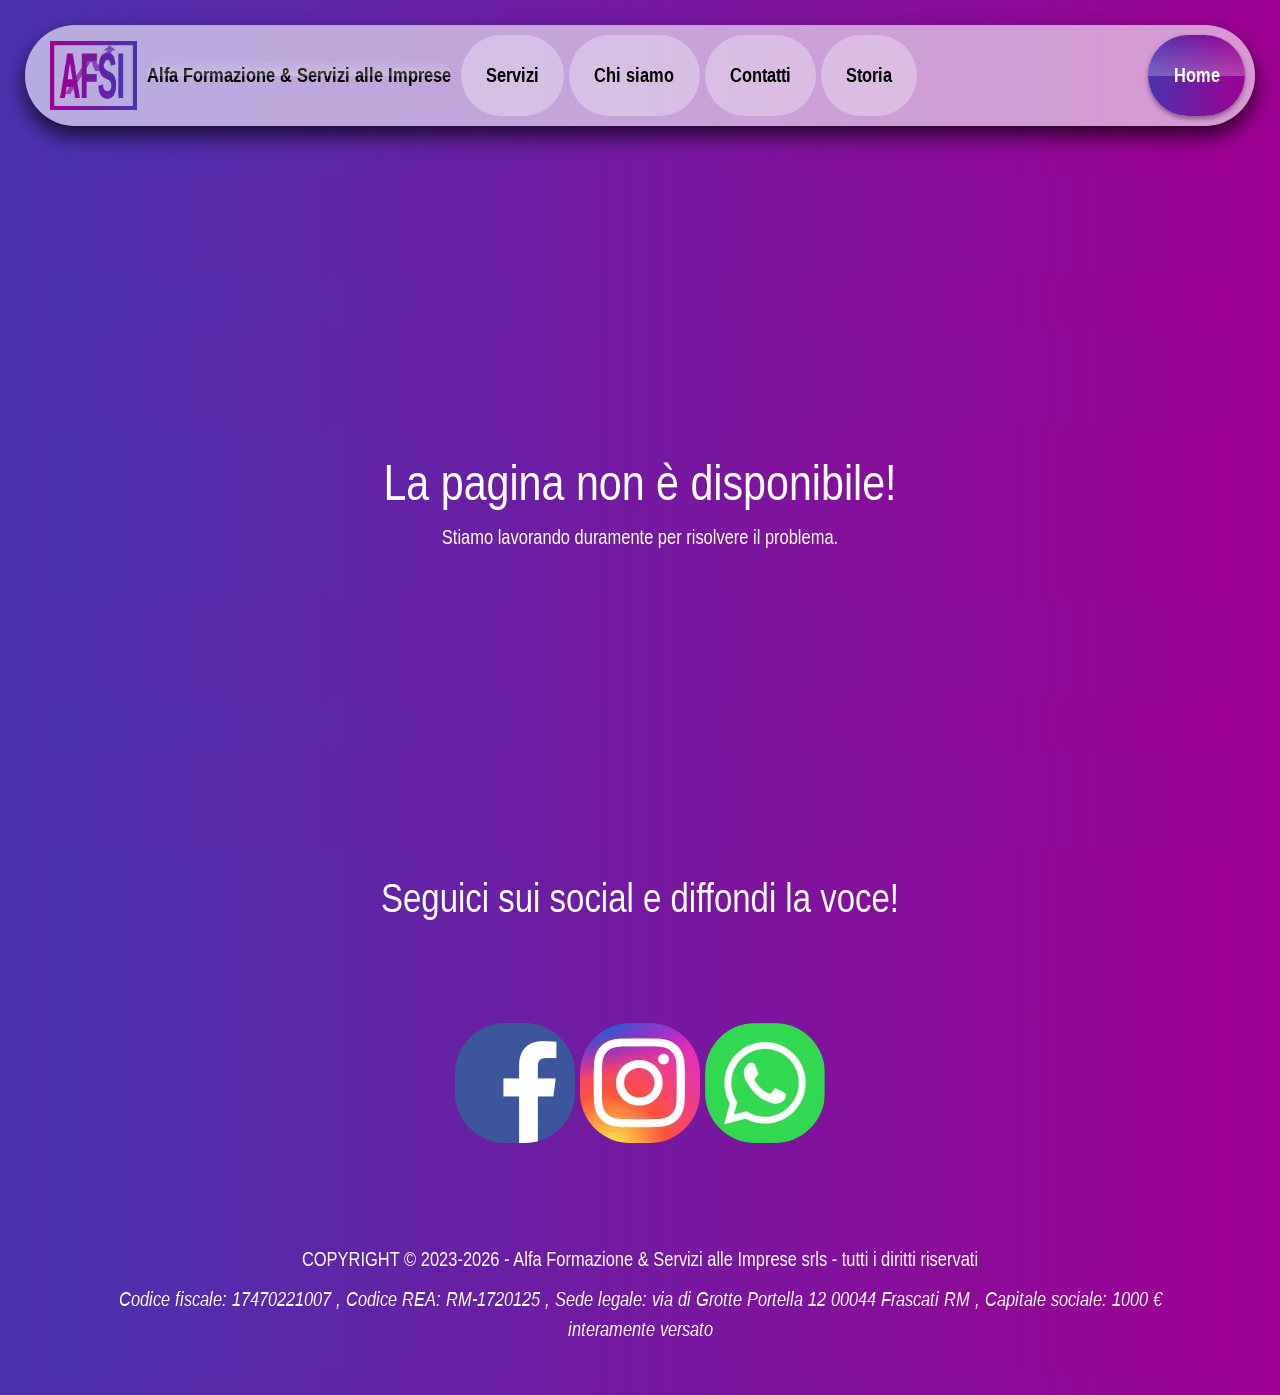
<file: not-available.html>
<!DOCTYPE html>
<html lang="it">
	<head>
	    <!--Designed by Damiano Martucci. Whatsapp +39 342 089 2942-->
	
		<title>Alfa Formazione E Servizi alle imprese - contenuto non disponibile</title>
		<!--this unicode charset allows to display correctly every character, including symbols, characters and accents from
        other languages, and emojis. HTML5 supports it -->
		<meta charset="utf-8"> 
		
		<!--this webpage borrows primitive resources from Bootstrap 4. Associated dependencies need to be loaded-->
		<link rel="stylesheet" type="text/css" href="assets/css/bootstrap.min.css">
		
		<!-- the file containing the custom styling of this page -->
		<link rel="stylesheet" type="text/css" href="assets/css/style.css">
		
	    <!-- STEP 1: the scripts to handle manipulation of graphic elements -->
		<script src="assets/js/model/DataStructureUtilities.js"></script>
		<script src="assets/js/view/GraphicElementsEnabler.js"></script>
		<script src="assets/js/model/BoundsWatcher.js"></script>
		<script src="assets/js/model/FormSubmitter.js"></script>
	</head>

	<body class="common-container">
	    <!-- STEP 2: ENABLE THE GRAPHIC ELEMENTS -->
		<script>
		    const gee = new GraphicElementsEnabler();
		</script>	
	    
		<!-- the main menu is added by the script -->
		
		<div class="common-container add-hig-vert-spacing"></div>
		<div class="common-container add-hig-vert-spacing"></div>
		
		<div class="common-container">
		    <h1>La pagina non è disponibile!</h1>
		    <p>
			   Stiamo lavorando duramente per risolvere il problema.
			</p>	
		</div>
		
		<div class="common-container add-hig-vert-spacing"></div>
		
		<!-- the footer note is added by the script -->
		
	</body>
</html>
</file>
<file: assets/css/style.css>
/* NOT EVERY MACHINE POSSESSES THIS FONT */
@font-face {
  font-family: 'Liberation Sans Narrow';
  src: local('Liberation Sans Narrow Regular'), url('../fonts/LiberationSansNarrow-Regular.ttf') format('ttf');
  font-weight: 400;
  font-style: normal;
}
@font-face {
  font-family: 'Liberation Sans Narrow';
  src: local('Liberation Sans Narrow Italic'),url('../fonts/LiberationSansNarrow-Italic.ttf') format('ttf');
  font-weight: 400;
  font-style: italic;
}
@font-face {
  font-family: 'Liberation Sans Narrow';
  src: local('Liberation Sans Narrow Bold'),url('../fonts/LiberationSansNarrow-Bold.ttf') format('ttf');
  font-weight: 700;
  font-style: normal;
}

/* PARAMETERS ABOUT RESIZING ITEMS MINIMUM RESOLUTION, COLORS USED IN THE SCHEME */
                   /* 1 rem = 16px at reference 1024px*/
:root{
	--gradient:     linear-gradient(90deg,#4A32AF,#9E0092);    /*linear-gradient(90deg,#7474bf,#348ac7);*/
	--gradient-inv: linear-gradient(90deg,#9E0092,#4A32AF);
	
	--low-opacity: rgba(255,255,255,.3);
	--med-opacity: rgba(255,255,255,.6);
	
	--scale: 1.57vw;                          /*guarantees actual size of 16px in a screen width of 1024px*/
	--2px: clamp(0.13rem,0.2vw,100rem);       /*careful: the coefficients behave not linearly in the < 1 region!*/
	--4px: clamp(0.25rem,0.4vw,100rem);
	--8px: clamp(0.5rem,0.8vw,100rem);        /*calc(var(--scale)*0.5)*/
	--16px: clamp(1rem,var(--scale),100rem);
	--20px: clamp(1.25rem,var(--scale),100rem);
	--40px: clamp(2.5rem,var(--scale),100rem);
	--80px: clamp(5rem,var(--scale),100rem);
	--96px: clamp(6rem,var(--scale),100rem);
	--120px: clamp(7.5rem,var(--scale),100rem);
	--200px: clamp(14rem,var(--scale),100rem);
	--400px: clamp(24rem,var(--scale),100rem);  /*i know, it's 25*/
	
	font-size: var(--16px);         
	
	--menu-requires-overflow-list: 900;	
	--menu-can-be-restored-properly: 930;
	--menu-bounds: var(--8px) var(--8px) var(--8px) var(--20px);
	--menu-logo-width: clamp(4.3rem,var(--scale), 100rem);       /*70px*/
	--menu-logo-height: clamp(3.4rem,var(--scale), 100rem);     /*55px*/
	
	--default-radius: var(--40px); 
	--default-thumbnail-size: var(--96px);
	
	--default-bounds: var(--20px) var(--40px) var(--20px) var(--40px);
	--low-bounds: var(--8px) var(--8px) var(--8px) var(--8px);
	--low-h-bounds: 0px var(--8px) 0px var(--8px);
	--low-v-bounds: var(--8px) 0px var(--8px) 0px;
	
	--med-bounds: var(--20px) var(--20px) var(--20px) var(--20px);
	--med-h-bounds: 0px var(--20px) 0px var(--20px);
	--med-v-bounds: var(--20px) 0px var(--20px) 0px;
	
	--hig-bounds: var(--80px) var(--80px) var(--80px) var(--80px);
	--hig-h-bounds: 0px var(--80px) 0px var(--80px);
	--hig-v-bounds: var(--80px) 0px var(--80px) 0px;
	
	--shadow:       0 var(--8px) var(--16px) rgba(0,0,0,1);
	--shadow-light: 0 var(--8px) var(--16px) rgba(0,0,0,.7);
	--glowin:       inset 0 0 var(--40px) rgba(255,255,255,.9);
	--glowin-light: inset 0 0 var(--40px) rgba(255,255,255,.75);
	
	--button-shadow:       0 var(--2px) var(--4px) rgba(0,0,0,.7);
	--button-shadow-light: 0 var(--2px) var(--4px) rgba(0,0,0,.4);
	--button-glowin:       inset 0 0 var(--20px) rgba(255,255,255,.9);
	--button-glowin-light: inset 0 0 var(--16px) rgba(255,255,255,.7);
	--button-glowin-heavy: inset 0 0 var(--40px) rgba(255,255,255,1);
	--button-glowin-transition: box-shadow 0.5s, transform 0.5s;	
}

body{
	font-family: Liberation Sans Narrow;
}


/*necessary exception rules,else some elements get squeezed in small screen widths*/
@media (max-width: 768px) { 
    .common-container{
		padding: 30px 10px 30px 10px !important;   /* reduce left/right padding */
	}
	.common-container.common-button{
		padding: 20px 10px 20px 10px !important; 
	}
	.common-overlaid-container{
        padding: 20px 10px 20px 10px !important;	/*important overrides every possible rule that can be applied by class composition*/	
    }
    .common-overlaid-container.common-menu{
		padding: 10px 10px 10px 20px !important;
	}	
	.expandable-container-content{
		padding: 0 !important;         /*avoid squashing text, in case of nested items*/
	}
}


/*PARALLAX EFFECTS*/
.parallax-container{
    z-index: -1;
    /* height: 95vw;          /*can be handled by javascript with linear formula, but simply using vw couples height to width: can be set in dataset.height_vw, to allow scalability*/ */
	contain: layout paint;
	position: relative;       /*necessary for absolutely positioned elements like the inner layers*/
}
.parallax-container-title{
	position: absolute;       /*Absolute coordinates allow to superimpose things*/   
   
    top: 30vw; 
	left: 1%;	              /*minimum acceptable margins before going in a newline*/
	right: 1%;
	
	color: white;
	font-size: 15vw;
	text-shadow: var(--button-shadow);
	text-align: center;	
}
.parallax-container-text{
	font-size: 5vw;
}

.table-container {
    max-height: var(--200px);  
    overflow-y: auto;               /* enables vertical scroll */
  
    border-radius: var(--8px);
}
.table-container table {
	text-align: center;
    border-collapse: collapse;
    width: 100%;
}
.table-container thead tr th {
    position: sticky;                   
    top: 0;                          /* required for sticky */
	z-index: 2;                      /* keeps header above cells */  
    
	background: var(--gradient);     /* give it a bg to cover rows */
    border-radius: var(--8px);
    color: white;
}
.table-container tr.togglable{
	border-radius: var(--8px);
}
.table-container tr.togglable > td{
	border-radius: inherit;
}


.image-background{
    background-size: cover !important;       /* or contain */
    background-repeat: no-repeat !important;
    background-position: center !important;	
}

.common-container{   
	padding: var(--default-bounds);
	
	background: var(--gradient);
	
	color: white;
	text-align: center;
}
.common-container.no-background{   	
	background: transparent;
}

.common-overlaid-container{
	border-radius: var(--default-radius);
	box-shadow: var(--shadow-light);
    padding: var(--med-bounds);
	background: var(--low-opacity);	
}
.common-overlaid-container img{
	border-radius: var(--default-radius);
}
.common-overlaid-container li{
	list-style-type: '\2713'; /* '✓'; */
}


.common-button{
	border: none;
	border-radius: var(--default-radius);
	box-shadow: var(--button-shadow-light);
	
    padding: var(--med-bounds);
    
	font-weight: bold;		
	position: relative;
}
.common-button.camouflaged{          /*the title is a link, and an html button is used, not an anchor*/
	border-radius: var(--default-radius);
	
	box-shadow: none;
    padding: 0px;
    
	background: none;
}
.common-button::after {
	content: "";
	position: absolute;
	top: 0;
	left: 0;
	width: 100%;
	height: 50%;
	
	border-top-left-radius: var(--default-radius);
	border-top-right-radius: var(--default-radius);
	background: linear-gradient(to top, rgba(255,255,255,0.25), transparent);
	
	/*background: url("../images/glass.webp");
    background-size: 100% 100%;*/
}

.common-menu-button{
	border: none;
	border-radius: var(--default-radius);
    
	padding: var(--med-bounds);	
	
	background: var(--low-opacity);	
	color: black;
	font-weight: bold;
}	

.common-button:hover,.common-menu-button:hover,.menu-main-button:hover{	
	box-shadow: var(--button-glowin);
	transition: var(--button-glowin-transition);
	
	background: var(--gradient);
	color: white;
}
.common-button:active,.common-menu-button:active,.menu-main-button:active{	
	box-shadow: var(--button-glowin-heavy);
	transition: var(--button-glowin-transition);
	
	background: var(--gradient-inv);
	color: white;
}

.common-iframe{
	width: var(--400px);
    height:	var(--400px);
	border-radius: var(--default-radius);
}

.common-scrollpane{
	height: 100vh;
	overflow-y: auto;   /* shows scrollbar only when needed */
    overflow-x: auto;   
}

.thumbnail img{
	width: var(--default-thumbnail-size);
    height: var(--default-thumbnail-size);	
	border-radius: var(--default-radius);
}


.fluid-element{
	min-width: 100%;
	max-width: 100%;
	height: auto;	
}
.antifluid-element{
	min-height: 100%;
	max-height: 100%;
	width: auto;	
}
.fluid-square-element{
	min-width: 100%;
	max-width: 100%;
	min-height: 100%;
	max-height: 100%;	
}


.flex-container{
	display: flex; 
	align-items: center;     /*aligns along the y axis: property working only with flex*/
	text-align: center;
	justify-content: center; /*aligns along the x axis*/
    gap: var(--8px);
	font-weight: bold;
}
.wrap{
	flex-wrap: wrap;         /*doesn't force the flex layout when space is insufficient, causing overflow*/
}
.text-align-center-left{
	display: flex;
	align-items: center;
	text-align: left;
	justify-content: left;
    gap: var(--4px);	
}
.text-align-center-right{
	display: flex;
	align-items: center;
	text-align: right;
	justify-content: right;
    gap: var(--4px);	
}

/*TOGGLABLE ELEMENTS, THAT REMAIN ACTIVE AFTER CLICK, AND CAN BE DISABLED*/
.togglable{}

.togglable:hover,.togglable-clicked:hover{
	box-shadow: var(--shadow),var(--glowin);
}

.togglable-clicked{
	box-shadow: var(--shadow-light),var(--glowin-light);
	background: var(--gradient-inv);
	color: white;
}

.togglable-button{}

.togglable-button:hover,.togglable-button.togglable-clicked:hover{
	box-shadow: var(--button-shadow),var(--button-glowin);
}

.togglable-button.togglable-clicked{
	box-shadow: var(--button-shadow),var(--button-glowin-light);
	background: var(--gradient-inv);
	color: white;
}


/*UPPER MAIN MENU AND ASSOCIATED OVERFLOW LIST*/
.common-menu{
    z-index: 10;
	
	display: flex;    /*necessary, else items are listed vertically*/
	gap: var(--8px);
	
	padding: var(--menu-bounds);
	
	background: var(--med-opacity);

	font-weight: bold;
}
.common-menu img{   /*what to do with images inside any of its children*/
	width:  var(--menu-logo-width);
	height: var(--menu-logo-height);
    border-radius: 0px;	
}


/*ELEMENTS WITH EXPANDABLE CONTENTS*/

.expandable-container{}                 /*no definition so far. just to be used by js querySelector*/

.expandable-container-title{
	cursor: pointer;
	font-weight: bold;	
}
.expandable-container-content{
	padding: var(--med-bounds);
    display: none;
}
.expandable-container.expandable-clicked > .expandable-container-content{   /*select ONLY the DIRECT CHILD of expandable-container*/
    display: inherit;                                                       /*the only way to not break recursive usage*/
}

.font-normal{
	font-weight: normal;
}

.hide{
	display: none;
}

                                     /*append a sign after the existing content*/
/*.expandable-container-title::after{  
	content: '+';
	position: absolute;
    right: 140px;	
}*/

/*behaviour after a click*/
/*.expandable-container.clicked .expandable-container-title::after{
    transform: rotate(45deg);
}*/

/* CUSTOMIZED ELEMENTS */
spinner > canvas{
	--background-image-up: src("assets/images/spinnerpicker/shadow-up.webp");
	--background-image-dn: src("assets/images/spinnerpicker/shadow-dn.webp");
	--background: #7419A1;
	--scope-image: src("assets/images/spinnerpicker/taskbar.webp");
	--line-color: #444444;
	--font-color: #ffffff;
	--font: Arial Narrow;
	--density:	4;
	--quality: 1; 
	
	width: var(--120px);
	height: var(--200px);
	/*border: 1px solid black;*/
	border-radius: var(--default-radius);
	box-shadow: var(--shadow-light);
}


/*DYNAMIC LOADING OF CONTENTS*/

.spawn-element{
    opacity: 0;
    transform: translateY(var(--80px));
    transition: opacity 1s ease-out, transform 1s ease-out;
}
.spawn-element.observed{
	opacity: 1;
	transform: translateY(0);
}


/* SPACING AND POSITIONING */
.main-menu-pos{
	position: fixed;
	top:   var(--20px);
	left:  var(--20px);
	right: var(--20px);	
	/* min-height: var(--80px); */
}
.main-menu-overflow-list-pos{
	z-index: 10;
	position: fixed;
	top: var(--120px);
	left:  var(--20px);
	right: var(--20px);
}
.search-bar-pos {
	z-index: 9;
    position: sticky;
    top: var(--120px);
}

.put-on-right-side{
	margin-left: auto;
}
.put-on-left-side{
	margin-right: auto;
}

.abs-pos-y-mid{
	position: absolute;
	bottom: 35%;
	top: 35%;
}
.abs-pos-x-l-side{
	position: absolute;
	left: 5%;
}
.abs-pos-x-r-side{
	position: absolute;
	right: 5%;
}

.add-min-spacing{
	margin: var(--low-bounds);
}
.add-min-vert-spacing{
	margin: var(--low-v-bounds);
}
.add-min-horz-spacing{
	margin: var(--low-h-bounds);
}

.add-med-spacing{
    margin: var(--med-bounds);
}
.add-med-vert-spacing{
	margin: var(--med-v-bounds);
}
.add-med-horz-spacing{
	margin: var(--med-h-bounds);
}

.add-hig-spacing{
	margin: var(--hig-bounds);	
}
.add-hig-vert-spacing{
	margin: var(--hig-v-bounds);
}
.add-hig-horz-spacing{
	margin: var(--hig-h-bounds);
}
</file>
